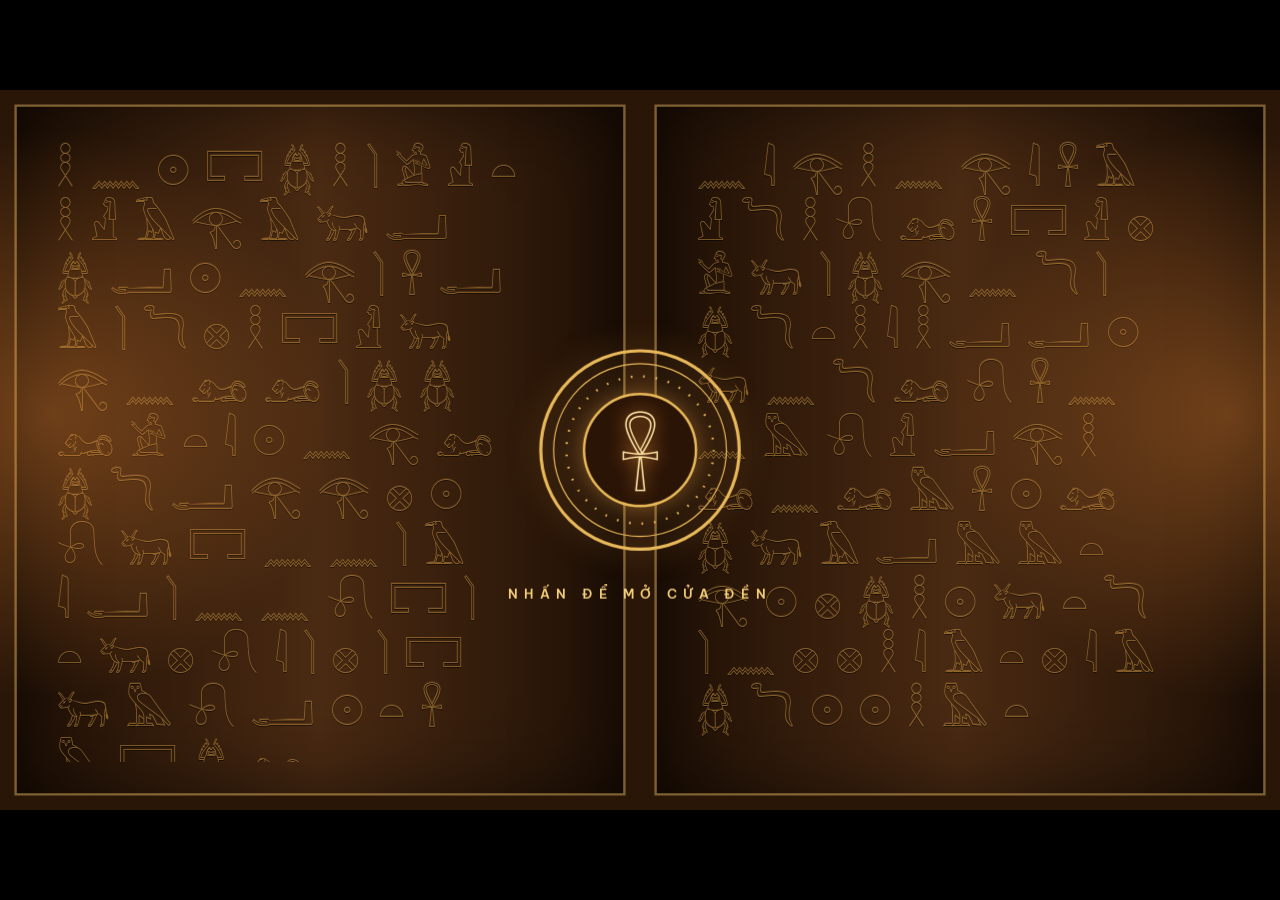
<file: output/slides/trustmesh-temple.html>
<!doctype html>
<html lang="vi">
<head>
<meta charset="utf-8">
<meta name="viewport" content="width=device-width, initial-scale=1">
<title>TrustMesh Temple Deck</title>
<link href="https://fonts.googleapis.com/css2?family=Cinzel:wght@700;900&family=Cormorant+Garamond:ital,wght@0,600;0,700;1,500&family=Be+Vietnam+Pro:wght@400;500;600&family=Noto+Sans+Egyptian+Hieroglyphs&display=swap" rel="stylesheet">
<style>
:root{
  --gold:#e8b85a; --gold-hi:#fff3c4; --gold-dk:#8a5a17; --ink:#3a210d; --papyrus:#e6cf9c;
  --glyph:"Noto Sans Egyptian Hieroglyphs","Segoe UI Historic",serif;
  --disp:"Cinzel",serif; --serif:"Cormorant Garamond",Georgia,serif; --sans:"Be Vietnam Pro",system-ui,sans-serif;
}
*{box-sizing:border-box;margin:0;padding:0}
html,body{height:100%;background:#000;overflow:hidden;color:#f3dca4;font-family:var(--sans)}
#stage{position:fixed;left:50%;top:50%;width:1600px;height:900px;transform-origin:center;overflow:hidden;background:#0b0402;perspective:2200px;cursor:pointer}
.slide{position:absolute;inset:0;visibility:hidden;opacity:0;overflow:hidden}
.slide.active,.slide.leaving{visibility:visible}
.slide.active{opacity:1;animation:slideIn 1.1s cubic-bezier(.2,.7,.2,1)}
.slide.leaving{animation:slideOut .9s cubic-bezier(.6,0,.8,.4) forwards}
@keyframes slideIn{from{opacity:0;transform:scale(.93);filter:blur(8px)}}
@keyframes slideOut{from{opacity:1}to{opacity:0;transform:scale(1.18);filter:blur(14px)}}
.abs{position:absolute}

/* chung */
.frame{position:absolute;inset:22px;border:2px solid rgba(214,170,90,.7);pointer-events:none;z-index:20}
.frame::after{content:"";position:absolute;inset:9px;border:1px solid rgba(214,170,90,.35)}
.frame i{position:absolute;width:18px;height:18px;background:var(--gold);transform:rotate(45deg);box-shadow:0 0 14px var(--gold)}
.frame i:nth-child(1){left:-10px;top:-10px}.frame i:nth-child(2){right:-10px;top:-10px}
.frame i:nth-child(3){left:-10px;bottom:-10px}.frame i:nth-child(4){right:-10px;bottom:-10px}
.pill{display:inline-block;font:600 17px/1 var(--sans);letter-spacing:.32em;color:var(--gold-hi);padding:11px 22px 11px 26px;border:1px solid rgba(232,184,90,.8);background:rgba(28,10,3,.72);box-shadow:0 0 24px rgba(232,150,60,.25),inset 0 0 12px rgba(232,184,90,.15)}
.gold{background:
    linear-gradient(110deg,transparent 42%,rgba(255,255,255,.95) 50%,transparent 58%),
    linear-gradient(180deg,#fffbe0 0%,#f7d774 28%,#c9922e 52%,#f6d77a 70%,#8a5a17 100%);
  background-size:300% 100%,100% 100%;background-position:150% 0,0 0;
  -webkit-background-clip:text;background-clip:text;color:transparent;
  filter:drop-shadow(0 2px 0 #4a2a06) drop-shadow(0 10px 22px rgba(0,0,0,.7))}
.glyphs{font-family:var(--glyph);color:#c9963f;word-break:break-all;line-height:1.25;text-shadow:0 1px 0 rgba(0,0,0,.9),0 -1px 0 rgba(255,210,140,.2)}

/* ================= CỬA ĐỀN ================= */
#doors{position:absolute;inset:0;z-index:50;transform-style:preserve-3d}
.door{position:absolute;top:0;width:800px;height:900px;overflow:hidden;
  background:linear-gradient(90deg,#1e0f05,#4a2a12 50%,#1e0f05);
  box-shadow:inset 0 0 0 18px #2a1607,inset 0 0 0 21px rgba(214,170,90,.55),inset 0 0 120px rgba(0,0,0,.8);
  transition:transform 2.2s cubic-bezier(.55,0,.25,1),filter 2.2s}
.door.l{left:0;transform-origin:left center}
.door.r{right:0;transform-origin:right center}
.door .glyphs{position:absolute;inset:60px 70px;overflow:hidden;font-size:54px;letter-spacing:18px;opacity:.55}
.door::after{content:"";position:absolute;inset:0;pointer-events:none;animation:flicker 2.6s infinite}
.door.l::after{background:radial-gradient(circle at 8% 45%,rgba(255,150,60,.35),transparent 40%)}
.door.r::after{background:radial-gradient(circle at 92% 45%,rgba(255,150,60,.35),transparent 40%)}
#seam{position:absolute;left:799px;top:0;width:2px;height:900px;background:#ffd98a;opacity:0;z-index:51;transition:all 1s}
#seal{position:absolute;left:670px;top:320px;width:260px;height:260px;z-index:52;transition:transform 1.2s cubic-bezier(.6,0,.3,1),opacity 1s}
#seal svg{width:100%;height:100%;animation:spin 40s linear infinite;filter:drop-shadow(0 0 18px rgba(255,180,80,.5))}
#seal .ankh{position:absolute;inset:0;display:grid;place-items:center;font:96px var(--glyph);color:#ffe6a6;text-shadow:0 0 22px #ff9c3a}
#knock{position:absolute;left:0;right:0;top:620px;text-align:center;z-index:52;font:600 16px var(--sans);letter-spacing:.5em;color:#f3cf7a;animation:pulse 2s infinite}
#doors.opening .door.l{transform:rotateY(-108deg);filter:brightness(.35)}
#doors.opening .door.r{transform:rotateY(108deg);filter:brightness(.35)}
#doors.opening #seal{transform:rotate(200deg) scale(1.7);opacity:0}
#doors.opening #seam{animation:seam 1.8s ease-out forwards}
@keyframes seam{25%{opacity:1;left:790px;width:20px;box-shadow:0 0 140px 70px rgba(255,200,110,.9)}100%{opacity:0;left:600px;width:400px;box-shadow:0 0 200px 120px rgba(255,200,110,0)}}
#doors.opening #knock{opacity:0;animation:none}
#doors.gone{display:none}

/* ================= SLIDE 1: BÌA ================= */
.s1 .sky{position:absolute;inset:0;background:linear-gradient(180deg,#0d0402 0%,#2e1007 30%,#7a3313 52%,#d8803a 66%,#f4b860 74%,#3a1a0a 100%)}
.s1 .cam{position:absolute;inset:0}
.s1.active .cam{animation:pushIn 4s cubic-bezier(.2,.6,.2,1)}
@keyframes pushIn{from{transform:scale(1.14)}}
.s1.active .sun{animation:rise 3.2s cubic-bezier(.2,.7,.2,1)}
.s1.active .pyr{animation:rise 2.6s cubic-bezier(.2,.7,.2,1)}
@keyframes rise{from{transform:translateY(140px);opacity:0}}
.s1 .vig{position:absolute;inset:0;background:radial-gradient(ellipse 70% 60% at 50% 32%,rgba(0,0,0,.45),transparent 70%),radial-gradient(ellipse at 50% 50%,transparent 45%,rgba(0,0,0,.75))}
.pillar{position:absolute;top:22px;bottom:22px;width:120px;z-index:10;background:linear-gradient(90deg,#140803,#3a2010 50%,#140803);border-left:1px solid rgba(214,170,90,.5);border-right:1px solid rgba(214,170,90,.5);overflow:hidden}
.pillar.l{left:22px}.pillar.r{right:22px}
.pillar .glyphs{width:60px;margin:30px auto;font-size:48px}
.s1.active .pillar.l{animation:fromL 1.6s cubic-bezier(.2,.7,.2,1)}
.s1.active .pillar.r{animation:fromR 1.6s cubic-bezier(.2,.7,.2,1)}
@keyframes fromL{from{transform:translateX(-160px)}}
@keyframes fromR{from{transform:translateX(160px)}}
.cover{position:absolute;left:0;right:0;top:118px;text-align:center;z-index:12}
.title{font:900 156px/1 var(--disp);letter-spacing:.04em;margin:26px 0 10px}
.title span{display:inline-block}
.s1.active .title span{animation:letterIn 1.3s cubic-bezier(.2,.8,.2,1) both,shine 5s 2.2s ease-in-out infinite;animation-delay:calc(.5s + var(--i)*.08s),calc(2.2s + var(--i)*.08s)}
@keyframes letterIn{from{opacity:0;transform:translateY(60px) scale(1.4);filter:blur(16px) drop-shadow(0 0 0 transparent)}}
@keyframes shine{0%,60%,100%{background-position:150% 0,0 0}30%{background-position:-50% 0,0 0}}
.sub{font:italic 500 40px var(--serif);color:#f6dfa8;text-shadow:0 2px 12px #000,0 0 30px rgba(0,0,0,.8)}
.s1.active .pill.a{animation:fadeUp 1s .2s both}
.s1.active .sub{animation:fadeUp 1.2s 1.5s both}
.s1.active .pill.b{animation:fadeUp 1.2s 1.9s both}
.pill.b{margin-top:28px}
@keyframes fadeUp{from{opacity:0;transform:translateY(24px)}}

/* ================= SLIDE 2: MẠNG LƯỚI ================= */
.s2 .bg{position:absolute;inset:0;background:radial-gradient(ellipse at 50% 85%,#5a2a0e 0%,#1d0b04 45%,#070201 80%)}
.s2 .rays{position:absolute;left:-400px;right:-400px;top:-700px;height:2400px;opacity:.09;
  background:repeating-conic-gradient(from 0deg at 50% 50%,#ffcf7a 0deg 3deg,transparent 3deg 15deg);
  -webkit-mask:radial-gradient(circle at 50% 50%,#000 10%,transparent 45%);mask:radial-gradient(circle at 50% 50%,#000 10%,transparent 45%);animation:spin 80s linear infinite}
.s2 .floor{position:absolute;left:0;right:0;top:760px;bottom:0;background:linear-gradient(#3b1a08,#0c0401)}
.s2 .floor::before{content:"";position:absolute;left:0;right:0;top:0;height:2px;background:linear-gradient(90deg,transparent,#f3c46b,transparent);box-shadow:0 0 22px #f3a94b}
.sec-head{position:absolute;left:0;right:0;top:86px;text-align:center;z-index:5}
.gold-h{font:700 92px/1.1 var(--serif);margin-top:18px}
.s2.active .sec-head .pill{animation:fadeUp 1s .2s both}
.s2.active .sec-head .gold-h{animation:wipeIn 1.4s .4s cubic-bezier(.3,.8,.2,1) both,shine 5s 2s ease-in-out infinite}
@keyframes wipeIn{from{clip-path:inset(0 50% 0 50%);letter-spacing:.3em;opacity:0}to{clip-path:inset(0 -10% 0 -10%)}}
.obel{position:absolute;inset:0;width:1600px;height:900px}
.ob{transform-box:view-box}
.s2.active .ob{animation:obRise 1.6s cubic-bezier(.2,.75,.25,1) both}
.s2.active .ob.a{animation-delay:.9s}.s2.active .ob.b{animation-delay:.6s}.s2.active .ob.c{animation-delay:1.2s}
@keyframes obRise{from{transform:translateY(480px)}}
.link{fill:none;stroke:#ffd27a;stroke-width:3;stroke-dasharray:1;stroke-dashoffset:1;filter:url(#glow)}
.s2.active .link{animation:draw 1s ease-out forwards}
.s2.active .link.ab{animation-delay:2.6s}.s2.active .link.bc{animation-delay:3s}.s2.active .link.ca{animation-delay:3.4s}
@keyframes draw{to{stroke-dashoffset:0}}
.tip{opacity:0}
.s2.active .tip{animation:tipOn .6s forwards,tipPulse 2.2s 3s ease-in-out infinite}
.s2.active .tip.a{animation-delay:2.4s,3s}.s2.active .tip.b{animation-delay:2.2s,3.2s}.s2.active .tip.c{animation-delay:2.6s,3.4s}
@keyframes tipOn{to{opacity:1}}
@keyframes tipPulse{50%{opacity:.45}}
.pulse{position:absolute;left:0;top:0;width:16px;height:16px;border-radius:50%;background:#fff6d6;box-shadow:0 0 14px 6px #ffb34a,0 0 40px 12px rgba(255,150,40,.6);opacity:0}
.pulse.p1{offset-path:path("M420 410 L800 330")}
.pulse.p2{offset-path:path("M800 330 L1180 410")}
.pulse.p3{offset-path:path("M1180 410 L420 410")}
.s2.active .pulse{animation:travel 2.2s 4.4s ease-in-out infinite}
.s2.active .pulse.p2{animation-delay:5.1s}.s2.active .pulse.p3{animation-delay:5.8s}
@keyframes travel{0%{offset-distance:0%;opacity:0}10%{opacity:1}90%{opacity:1}100%{offset-distance:100%;opacity:0}}
.nlabel{position:absolute;top:782px;width:240px;margin-left:-120px;text-align:center;font:600 15px var(--sans);letter-spacing:.35em;color:#f3cf7a}
.nlabel b{display:block;font:italic 600 30px var(--serif);letter-spacing:0;color:#fff0c4;margin-top:4px}
.s2.active .nlabel{animation:fadeUp .8s var(--d) both}

/* ================= SLIDE 3: GIẤY CÓI + ĐUỐC ================= */
.s3 .bg{position:absolute;inset:0;background:radial-gradient(ellipse at 75% 40%,#3a1a08,#0a0301 70%)}
.scroll{position:absolute;left:96px;top:96px;width:760px;height:708px;z-index:4}
.sheet{position:absolute;left:30px;right:30px;top:14px;bottom:14px;padding:58px 64px 40px;color:var(--ink);
  background:
    radial-gradient(ellipse at 50% 50%,transparent 55%,rgba(90,50,15,.45) 100%),
    repeating-linear-gradient(0deg,rgba(120,80,30,.10) 0 2px,transparent 2px 7px),
    repeating-linear-gradient(90deg,rgba(120,80,30,.08) 0 3px,transparent 3px 11px),
    linear-gradient(135deg,#efdcae,#dcc187 60%,#e8d29f);
  box-shadow:inset 0 0 40px rgba(80,40,10,.5),0 20px 60px rgba(0,0,0,.6);
  clip-path:inset(50% 0 50% 0)}
.s3.active .sheet{animation:unroll 1.5s .3s cubic-bezier(.65,0,.35,1) forwards}
@keyframes unroll{to{clip-path:inset(0 0 0 0)}}
.rod{position:absolute;left:0;right:0;height:28px;border-radius:14px;z-index:2;
  background:linear-gradient(180deg,#8a5a2a,#c8915a 35%,#5a3414 80%);box-shadow:0 6px 16px rgba(0,0,0,.6)}
.rod::before,.rod::after{content:"";position:absolute;top:-6px;width:30px;height:40px;border-radius:8px;background:linear-gradient(180deg,#fff0b0,#d9a43c 45%,#7a4a10)}
.rod::before{left:-8px}.rod::after{right:-8px}
.rod.top{top:0;transform:translateY(340px)}
.rod.bot{top:680px;transform:translateY(-340px)}
.s3.active .rod{animation:rodOut 1.5s .3s cubic-bezier(.65,0,.35,1) forwards}
@keyframes rodOut{to{transform:translateY(0)}}
.kicker{font:600 15px var(--sans);letter-spacing:.32em;color:#8a3a12}
.sheet h3{font:700 60px/1.05 var(--serif);color:#3a1a06;margin:12px 0 30px}
.step{display:flex;gap:22px;align-items:center;margin-bottom:24px;clip-path:inset(0 100% 0 0)}
.s3.active .step{animation:ink 1s var(--d) cubic-bezier(.4,0,.2,1) forwards}
@keyframes ink{to{clip-path:inset(0 -5% 0 0)}}
.step .ic{flex:none;width:76px;height:76px;border-radius:50%;display:grid;place-items:center;font:40px var(--glyph);color:#f6dc9a;background:radial-gradient(circle at 35% 30%,#7a3a12,#3a1606);box-shadow:0 0 0 3px #b8822f,0 6px 14px rgba(60,25,5,.5)}
.step p{font:500 23px/1.4 var(--sans);color:#3a210d}
.step p b{font:700 29px var(--serif);color:#5a1e06;display:block}
.stamp{position:absolute;right:50px;bottom:38px;padding:12px 20px;border:5px double #a3261b;color:#a3261b;font:700 22px var(--sans);letter-spacing:.14em;transform:rotate(-9deg);mix-blend-mode:multiply;opacity:0}
.s3.active .stamp{animation:stamp .45s 4.1s cubic-bezier(.3,1.6,.5,1) forwards}
@keyframes stamp{from{opacity:0;transform:rotate(-9deg) scale(2.8)}to{opacity:.88;transform:rotate(-9deg) scale(1)}}
.s3.active .scroll{animation:shake .35s 4.45s}
@keyframes shake{25%{transform:translate(4px,3px)}50%{transform:translate(-3px,-2px)}75%{transform:translate(2px,-3px)}}

.wall{position:absolute;left:900px;top:96px;width:604px;height:708px;overflow:hidden;
  background:
    repeating-linear-gradient(0deg,rgba(0,0,0,.55) 0 3px,transparent 3px 118px),
    repeating-linear-gradient(90deg,rgba(0,0,0,.45) 0 3px,transparent 3px 202px),
    linear-gradient(160deg,#5a3418,#2a160a);
  box-shadow:0 0 0 2px rgba(214,170,90,.5),0 20px 60px rgba(0,0,0,.7)}
.wall .glyphs{position:absolute;inset:30px 40px;font-size:58px;letter-spacing:22px;color:#e2ad66;opacity:.75}
.light{position:absolute;inset:-40px;background:radial-gradient(circle at 34% 40%,rgba(255,180,90,.28) 0,rgba(0,0,0,0) 22%,rgba(8,3,1,.9) 62%);opacity:0}
.s3.active .light{animation:ignite 1.2s 1s forwards,flicker 2.4s 2.2s infinite}
@keyframes ignite{from{opacity:0;background-color:#000}to{opacity:1}}
.torch{position:absolute;left:180px;top:250px;width:40px;height:160px;z-index:3}
.torch .holder{position:absolute;left:12px;top:70px;width:16px;height:90px;background:linear-gradient(90deg,#3a1f0c,#a06a30,#3a1f0c);border-radius:3px}
.torch .holder::before{content:"";position:absolute;left:-8px;top:-8px;width:32px;height:16px;border-radius:4px;background:linear-gradient(#e7b55a,#6a3e10)}
.flame{position:absolute;left:-10px;top:-20px;width:60px;height:92px;transform-origin:50% 100%;transform:scale(0)}
.s3.active .flame{animation:lightUp .6s 1s forwards}
@keyframes lightUp{to{transform:scale(1)}}
.flame i{position:absolute;left:50%;bottom:0;border-radius:50% 50% 45% 45%/60% 60% 40% 40%;transform-origin:50% 100%;filter:blur(2px);animation:burn .18s infinite alternate}
.flame i:nth-child(1){width:60px;height:92px;margin-left:-30px;background:rgba(255,90,20,.85);filter:blur(6px)}
.flame i:nth-child(2){width:38px;height:68px;margin-left:-19px;background:#ffb030;animation-duration:.23s}
.flame i:nth-child(3){width:18px;height:40px;margin-left:-9px;background:#fff6c8;animation-duration:.15s}
@keyframes burn{from{transform:scaleY(1) skewX(-3deg)}to{transform:scaleY(1.12) skewX(4deg)}}
.wall-cap{position:absolute;left:0;right:0;bottom:0;padding:90px 0 50px;text-align:center;font-size:54px;z-index:4}
.wall::after{content:"";position:absolute;left:0;right:0;bottom:0;height:300px;z-index:3;background:linear-gradient(transparent,rgba(8,3,1,.92) 55%)}
.s3.active .wall-cap{animation:fadeUp 1.2s 4.8s both,shine 5s 6s ease-in-out infinite}

/* ================= HUD ================= */
#flash{position:absolute;inset:0;z-index:40;pointer-events:none;background:radial-gradient(circle,rgba(255,215,140,.75),transparent 65%);opacity:0}
#flash.go{animation:flash .9s ease-out}
@keyframes flash{30%{opacity:1}}
#dust{position:absolute;inset:0;z-index:30;pointer-events:none}
#dots{position:absolute;left:0;right:0;bottom:38px;text-align:center;z-index:45;letter-spacing:14px;font-size:14px;color:rgba(232,184,90,.35)}
#dots .on{color:var(--gold);text-shadow:0 0 10px var(--gold)}
#hint{position:absolute;right:54px;bottom:36px;z-index:45;font:500 13px var(--sans);letter-spacing:.2em;color:rgba(243,207,122,.55)}
@keyframes spin{to{transform:rotate(360deg)}}
@keyframes pulse{50%{opacity:.35}}
@keyframes flicker{0%,100%{opacity:1}20%{opacity:.86}35%{opacity:.97}55%{opacity:.8}70%{opacity:.95}85%{opacity:.88}}
@media (prefers-reduced-motion:reduce){*,*::before,*::after{animation-duration:.01ms!important;animation-delay:0s!important;animation-iteration-count:1!important;transition-duration:.01ms!important}}
</style>
</head>
<body>
<div id="stage">

  <!-- 1. BÌA -->
  <section class="slide s1">
    <div class="cam">
      <div class="sky"></div>
      <svg class="abs" viewBox="0 0 1600 900" width="1600" height="900">
        <defs>
          <radialGradient id="sun"><stop offset="0" stop-color="#fff6d0"/><stop offset=".35" stop-color="#ffc061"/><stop offset=".7" stop-color="rgba(255,140,50,.35)"/><stop offset="1" stop-color="rgba(255,120,40,0)"/></radialGradient>
          <linearGradient id="lit" x1="0" x2="1"><stop offset="0" stop-color="#7a3a14"/><stop offset="1" stop-color="#d98a3f"/></linearGradient>
          <linearGradient id="shd" x1="0" x2="1"><stop offset="0" stop-color="#4a1f0a"/><stop offset="1" stop-color="#2a1006"/></linearGradient>
          <linearGradient id="dune" x1="0" y1="0" x2="0" y2="1"><stop offset="0" stop-color="#8a4a1c"/><stop offset="1" stop-color="#1c0b04"/></linearGradient>
        </defs>
        <g class="sun"><circle cx="800" cy="590" r="260" fill="url(#sun)"/></g>
        <g class="pyr">
          <polygon points="420,560 240,760 450,760" fill="url(#lit)"/><polygon points="420,560 450,760 610,760" fill="url(#shd)"/>
          <polygon points="1190,540 990,760 1220,760" fill="url(#lit)"/><polygon points="1190,540 1220,760 1400,760" fill="url(#shd)"/>
          <polygon points="800,480 520,760 850,760" fill="url(#lit)"/><polygon points="800,480 850,760 1090,760" fill="url(#shd)"/>
          <path d="M0 750 Q300 710 600 752 T1200 742 T1600 750 V900 H0Z" fill="url(#dune)"/>
          <path d="M0 820 Q420 760 820 828 T1600 800 V900 H0Z" fill="#160803"/>
        </g>
      </svg>
      <div class="vig"></div>
    </div>
    <div class="pillar l"><div class="glyphs" data-n="14"></div></div>
    <div class="pillar r"><div class="glyphs" data-n="14"></div></div>
    <div class="frame"><i></i><i></i><i></i><i></i></div>
    <div class="cover">
      <div class="pill a">HỆ THỐNG PHÂN TÁN</div>
      <h1 class="title" aria-label="TrustMesh"></h1>
      <div class="sub">Ba node độc lập · Một niềm tin chung</div>
      <div class="pill b">CHƯƠNG 9 · MỤC 9.4 – 9.7</div>
    </div>
  </section>

  <!-- 2. MẠNG LƯỚI -->
  <section class="slide s2">
    <div class="bg"></div><div class="rays"></div><div class="floor"></div>
    <div class="frame"><i></i><i></i><i></i><i></i></div>
    <div class="sec-head"><div class="pill">PHẦN I · 9.4</div><h2 class="gold-h gold">Mạng lưới niềm tin</h2></div>
    <svg class="obel" viewBox="0 0 1600 900">
      <defs>
        <linearGradient id="ob" x1="0" x2="1"><stop offset="0" stop-color="#6a3e10"/><stop offset=".45" stop-color="#f6d77a"/><stop offset=".55" stop-color="#c9922e"/><stop offset="1" stop-color="#3a2006"/></linearGradient>
        <clipPath id="ground"><rect x="0" y="0" width="1600" height="760"/></clipPath>
        <filter id="glow" filterUnits="userSpaceOnUse" x="0" y="0" width="1600" height="900"><feGaussianBlur stdDeviation="5" result="b"/><feMerge><feMergeNode in="b"/><feMergeNode in="SourceGraphic"/></feMerge></filter>
        <radialGradient id="tipg"><stop offset="0" stop-color="#fff8dc"/><stop offset=".3" stop-color="#ffc35a"/><stop offset="1" stop-color="rgba(255,150,40,0)"/></radialGradient>
      </defs>
      <g clip-path="url(#ground)">
        <polygon class="ob a" points="378,760 392,450 420,410 448,450 462,760" fill="url(#ob)"/>
        <polygon class="ob b" points="752,760 768,380 800,330 832,380 848,760" fill="url(#ob)"/>
        <polygon class="ob c" points="1138,760 1152,450 1180,410 1208,450 1222,760" fill="url(#ob)"/>
      </g>
      <path class="link ab" pathLength="1" d="M420 410 L800 330"/>
      <path class="link bc" pathLength="1" d="M800 330 L1180 410"/>
      <path class="link ca" pathLength="1" d="M1180 410 L420 410"/>
      <circle class="tip a" cx="420" cy="410" r="46" fill="url(#tipg)"/>
      <circle class="tip b" cx="800" cy="330" r="56" fill="url(#tipg)"/>
      <circle class="tip c" cx="1180" cy="410" r="46" fill="url(#tipg)"/>
    </svg>
    <div class="pulse p1"></div><div class="pulse p2"></div><div class="pulse p3"></div>
    <div class="nlabel" style="left:420px;--d:2.6s">NODE · A<b>trust 0.88</b></div>
    <div class="nlabel" style="left:800px;--d:2.8s">NODE · B<b>trust 0.82</b></div>
    <div class="nlabel" style="left:1180px;--d:3s">NODE · C<b>trust 0.85</b></div>
  </section>

  <!-- 3. GIẤY CÓI -->
  <section class="slide s3">
    <div class="bg"></div>
    <div class="frame"><i></i><i></i><i></i><i></i></div>
    <div class="scroll">
      <div class="rod top"></div>
      <div class="sheet">
        <div class="kicker">9.7 · PHÁT HIỆN XÂM NHẬP</div>
        <h3>Quorum xác nhận sự cố</h3>
        <div class="step" style="--d:1.9s"><div class="ic">𓂀</div><p><b>Một node báo động</b>node-a phát hiện hành vi bất thường</p></div>
        <div class="step" style="--d:2.5s"><div class="ic">𓆣</div><p><b>Hai node kiểm chứng</b>node-b, node-c xác minh độc lập</p></div>
        <div class="step" style="--d:3.1s"><div class="ic">𓋹</div><p><b>Quorum phán quyết</b>≥ 2/3 đồng ý → ghi vào audit log nối hash</p></div>
        <div class="stamp">ĐÃ XÁC NHẬN · 2/3</div>
      </div>
      <div class="rod bot"></div>
    </div>
    <div class="wall">
      <div class="glyphs" data-n="40"></div>
      <div class="light"></div>
      <div class="torch"><div class="flame"><i></i><i></i><i></i></div><div class="holder"></div></div>
      <div class="wall-cap gold-h gold">Tắt node-b,<br>đền vẫn đứng vững</div>
    </div>
  </section>

  <!-- CỬA ĐỀN -->
  <div id="doors">
    <div class="door l"><div class="glyphs" data-n="90"></div></div>
    <div class="door r"><div class="glyphs" data-n="90"></div></div>
    <div id="seam"></div>
    <div id="seal">
      <svg viewBox="0 0 260 260"><g fill="none" stroke="#e8b85a">
        <circle cx="130" cy="130" r="124" stroke-width="4"/><circle cx="130" cy="130" r="108" stroke-width="1.5"/>
        <circle cx="130" cy="130" r="70" stroke-width="3"/>
        <g stroke-width="3" stroke-dasharray="2 13.6"><circle cx="130" cy="130" r="92"/></g>
      </g><circle cx="130" cy="130" r="68" fill="#2a1406"/></svg>
      <div class="ankh">𓋹</div>
    </div>
    <div id="knock">NHẤN ĐỂ MỞ CỬA ĐỀN</div>
  </div>

  <div id="flash"></div>
  <canvas id="dust" width="1600" height="900"></canvas>
  <div id="dots"><span>◆</span><span>◆</span><span>◆</span></div>
  <div id="hint">→ / CLICK · F TOÀN MÀN HÌNH · R XEM LẠI</div>
</div>

<script>
const stage = document.getElementById('stage');
const fit = () => stage.style.transform = `translate(-50%,-50%) scale(${Math.min(innerWidth/1600, innerHeight/900)})`;
addEventListener('resize', fit); fit();

// chữ tượng hình & chữ tiêu đề
const G = '𓀀𓁐𓂀𓃒𓄿𓅓𓆣𓇳𓈖𓉐𓊖𓋹𓌙𓍯𓎛𓏏𓂝𓃭𓆓𓇋';
document.querySelectorAll('.glyphs').forEach(el => {
  let s = ''; for (let i = 0; i < +el.dataset.n; i++) s += [...G][Math.floor(Math.random() * [...G].length)];
  el.textContent = s;
});
document.querySelector('.title').innerHTML = [...'TRUSTMESH'].map((c, i) => `<span class="gold" style="--i:${i}">${c}</span>`).join('');

// điều hướng
const slides = [...document.querySelectorAll('.slide')], dots = [...document.querySelectorAll('#dots span')];
const doors = document.getElementById('doors'), flash = document.getElementById('flash');
let cur = -1, busy = false;
function show(n) {
  if (busy || n < 0 || n >= slides.length || n === cur) return;
  busy = true;
  const old = slides[cur], nx = slides[n];
  if (old) {
    old.classList.remove('active'); old.classList.add('leaving');
    flash.classList.remove('go'); void flash.offsetWidth; flash.classList.add('go');
    setTimeout(() => old.classList.remove('leaving'), 900);
  }
  setTimeout(() => { nx.classList.remove('active'); void nx.offsetWidth; nx.classList.add('active'); }, old ? 380 : 0);
  cur = n; dots.forEach((d, i) => d.classList.toggle('on', i === n));
  setTimeout(() => busy = false, old ? 1000 : 400);
}
function next() {
  if (cur >= 0) return show(cur + 1);
  if (doors.classList.contains('opening')) return;
  doors.classList.add('opening');
  setTimeout(() => show(0), 1100);
  setTimeout(() => doors.classList.add('gone'), 2600);
}
stage.addEventListener('click', next);
addEventListener('keydown', e => {
  if (['ArrowRight', ' ', 'Enter', 'PageDown'].includes(e.key)) { e.preventDefault(); next(); }
  else if (['ArrowLeft', 'PageUp'].includes(e.key)) show(cur - 1);
  else if (e.key === 'f' || e.key === 'F') document.fullscreenElement ? document.exitFullscreen() : document.documentElement.requestFullscreen();
  else if (e.key === 'r' || e.key === 'R') location.reload();
});

// bụi vàng
const cv = document.getElementById('dust'), cx = cv.getContext('2d');
if (!matchMedia('(prefers-reduced-motion: reduce)').matches) {
  const P = Array.from({ length: 110 }, () => ({ x: Math.random() * 1600, y: Math.random() * 900, r: Math.random() * 2.2 + .4, v: Math.random() * .5 + .15, p: Math.random() * 6.28 }));
  (function tick(t) {
    cx.clearRect(0, 0, 1600, 900);
    for (const d of P) {
      d.y -= d.v; d.x += Math.sin(t / 1400 + d.p) * .35;
      if (d.y < -10) { d.y = 910; d.x = Math.random() * 1600; }
      cx.globalAlpha = .35 + .35 * Math.sin(t / 500 + d.p);
      cx.fillStyle = '#ffd48a'; cx.shadowColor = '#ffb04a'; cx.shadowBlur = 8;
      cx.beginPath(); cx.arc(d.x, d.y, d.r, 0, 6.283); cx.fill();
    }
    requestAnimationFrame(tick);
  })(0);
}
</script>
</body>
</html>
</file>
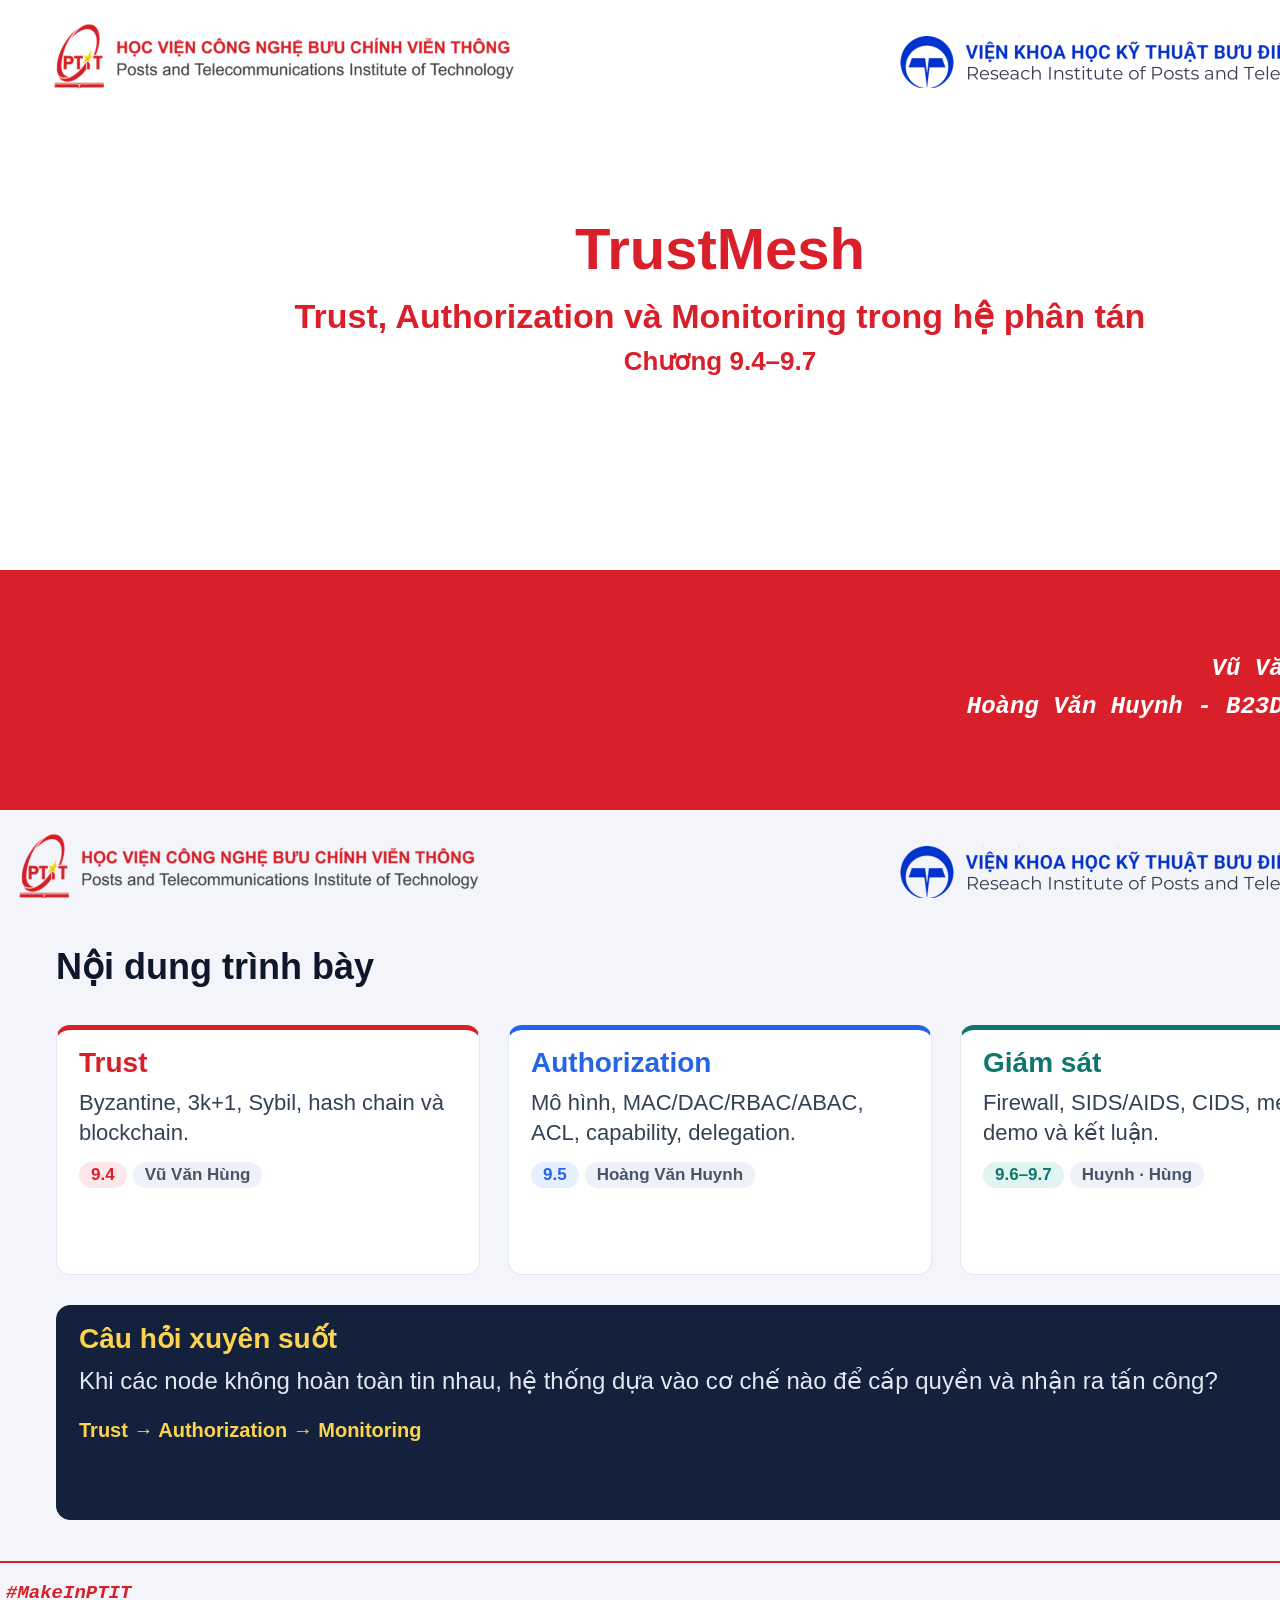
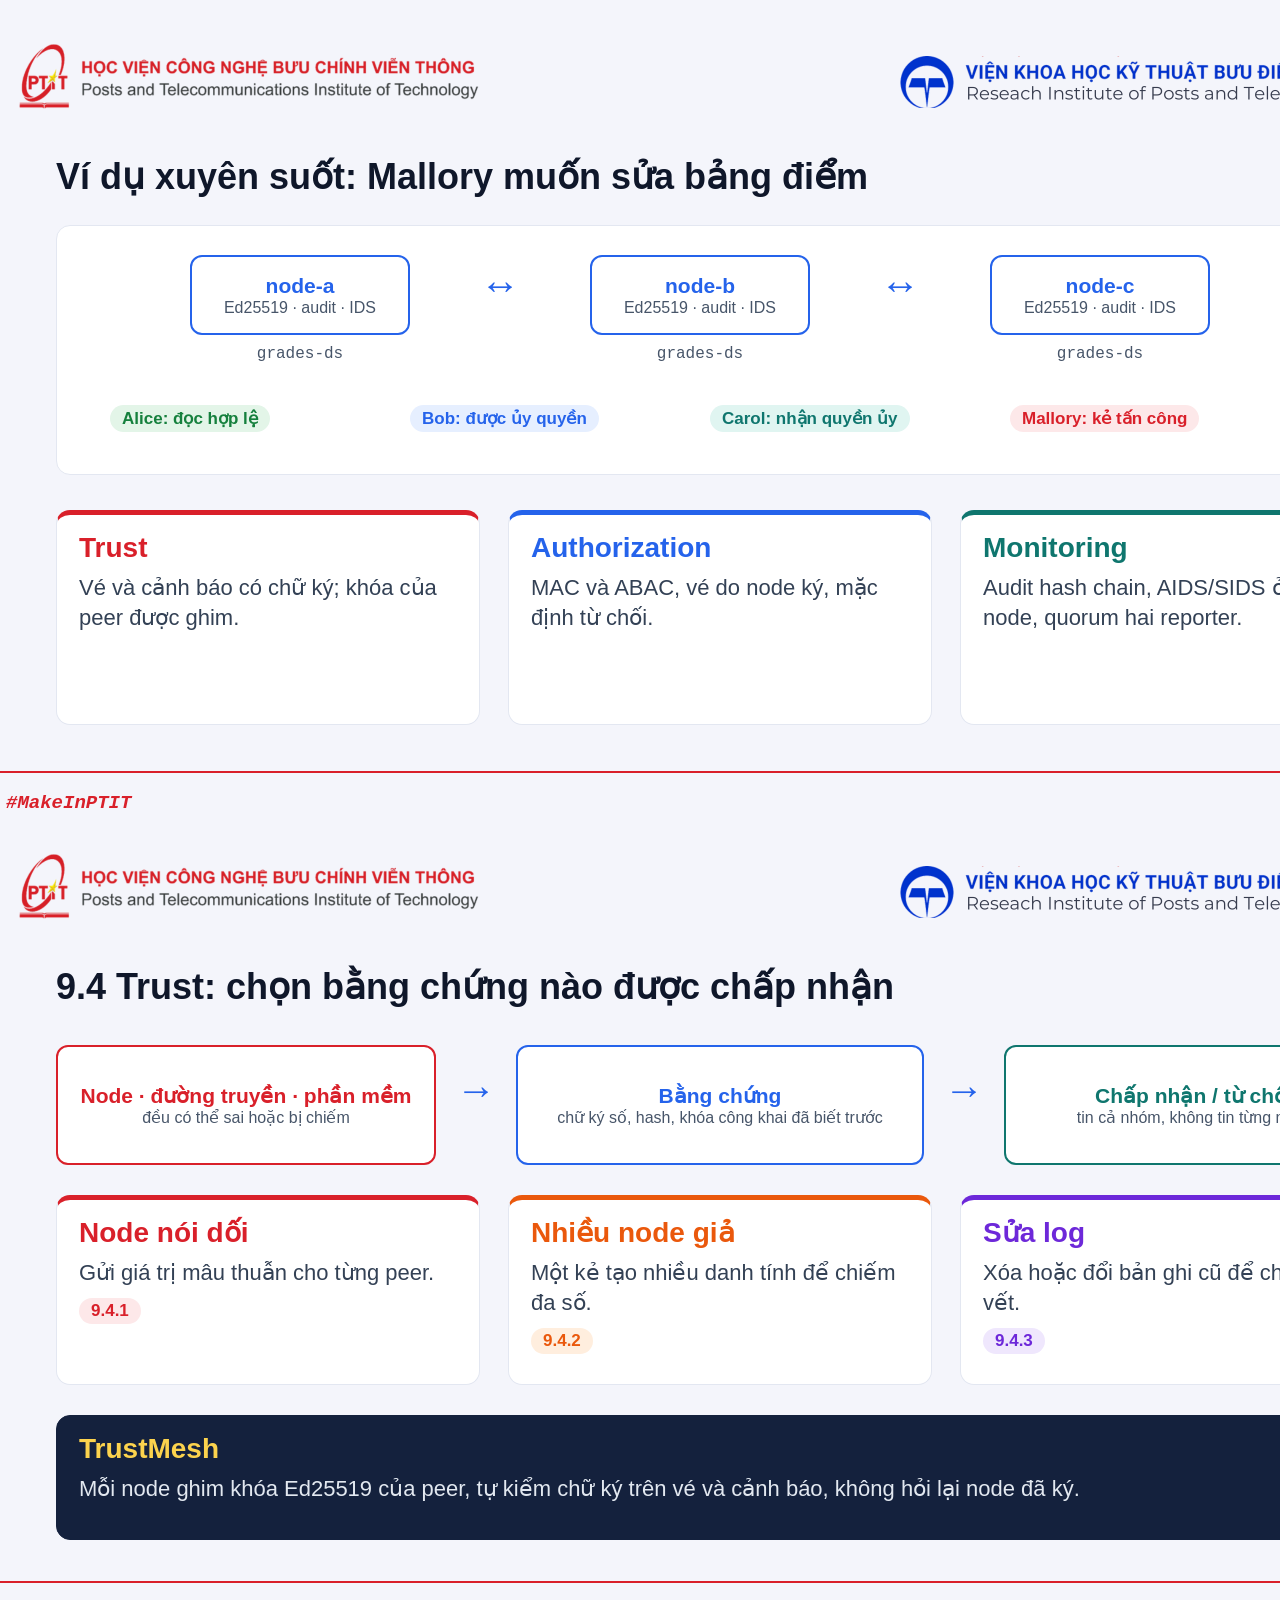
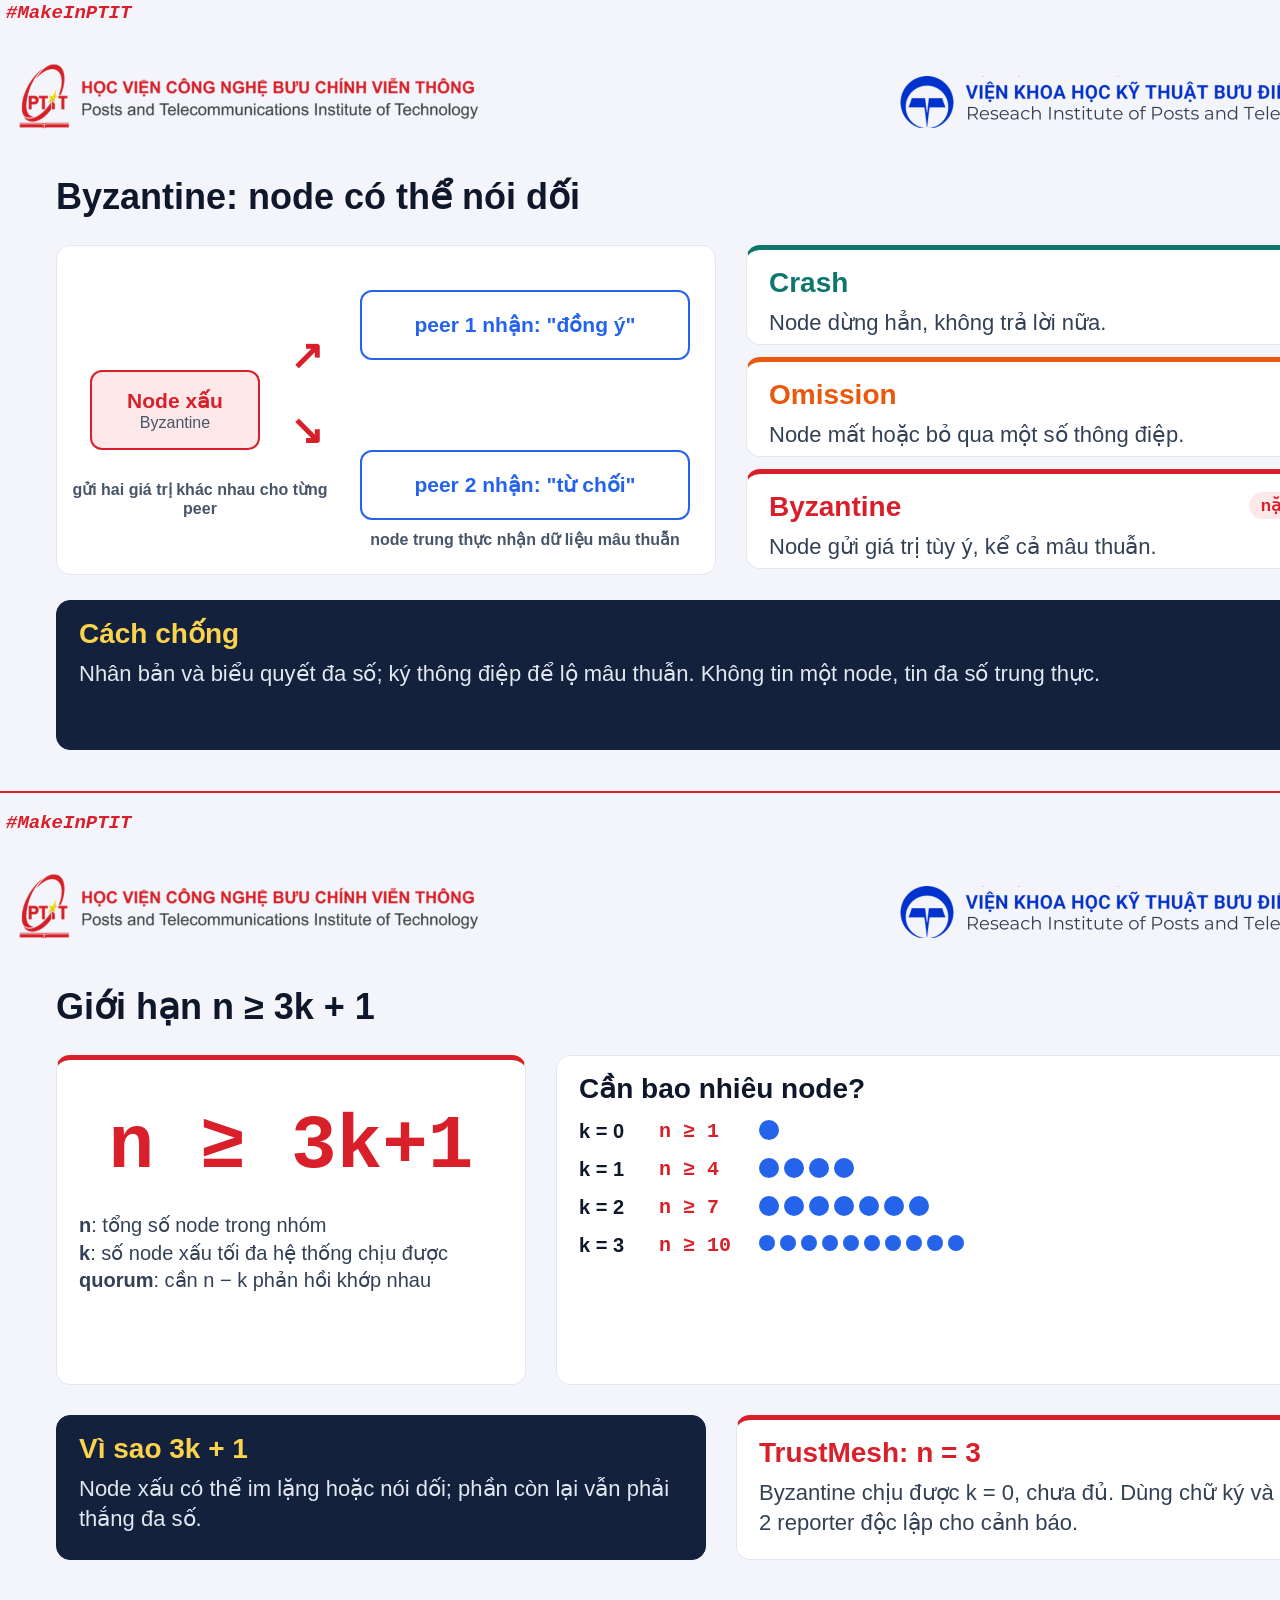
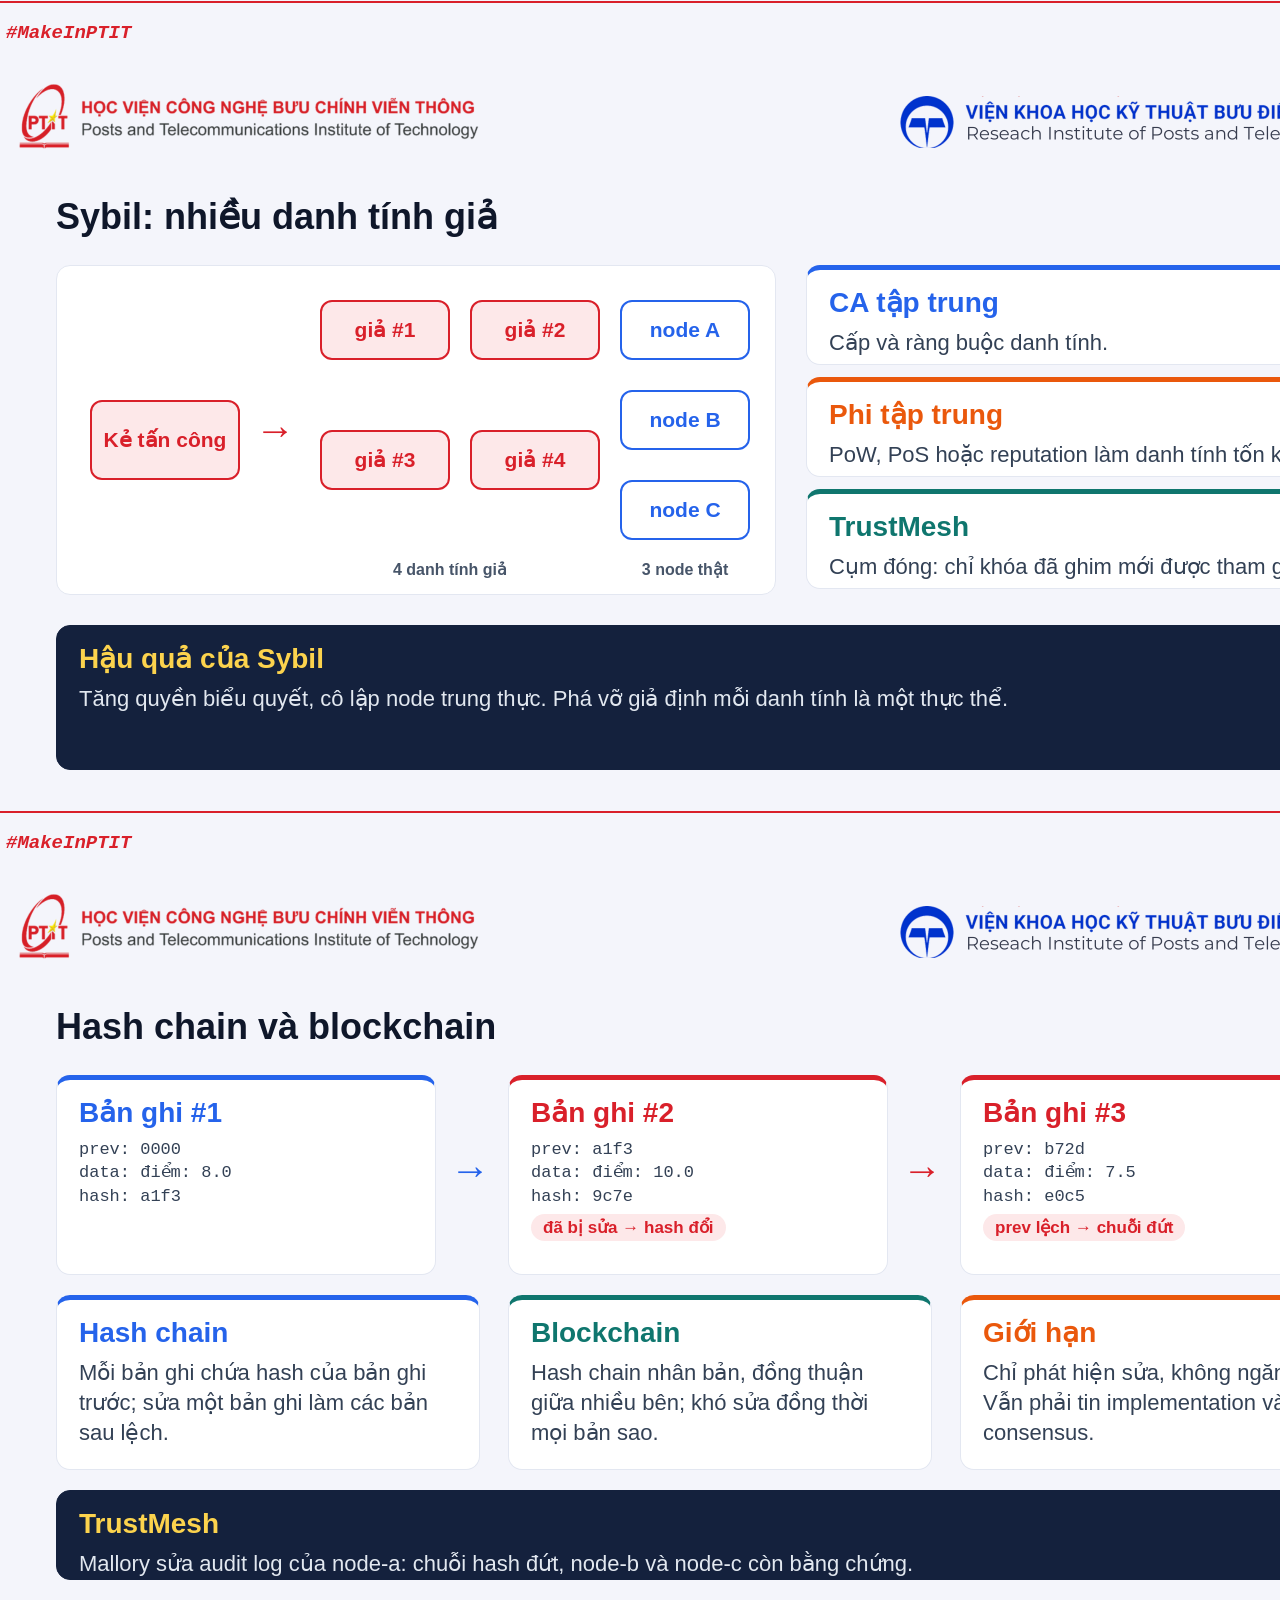
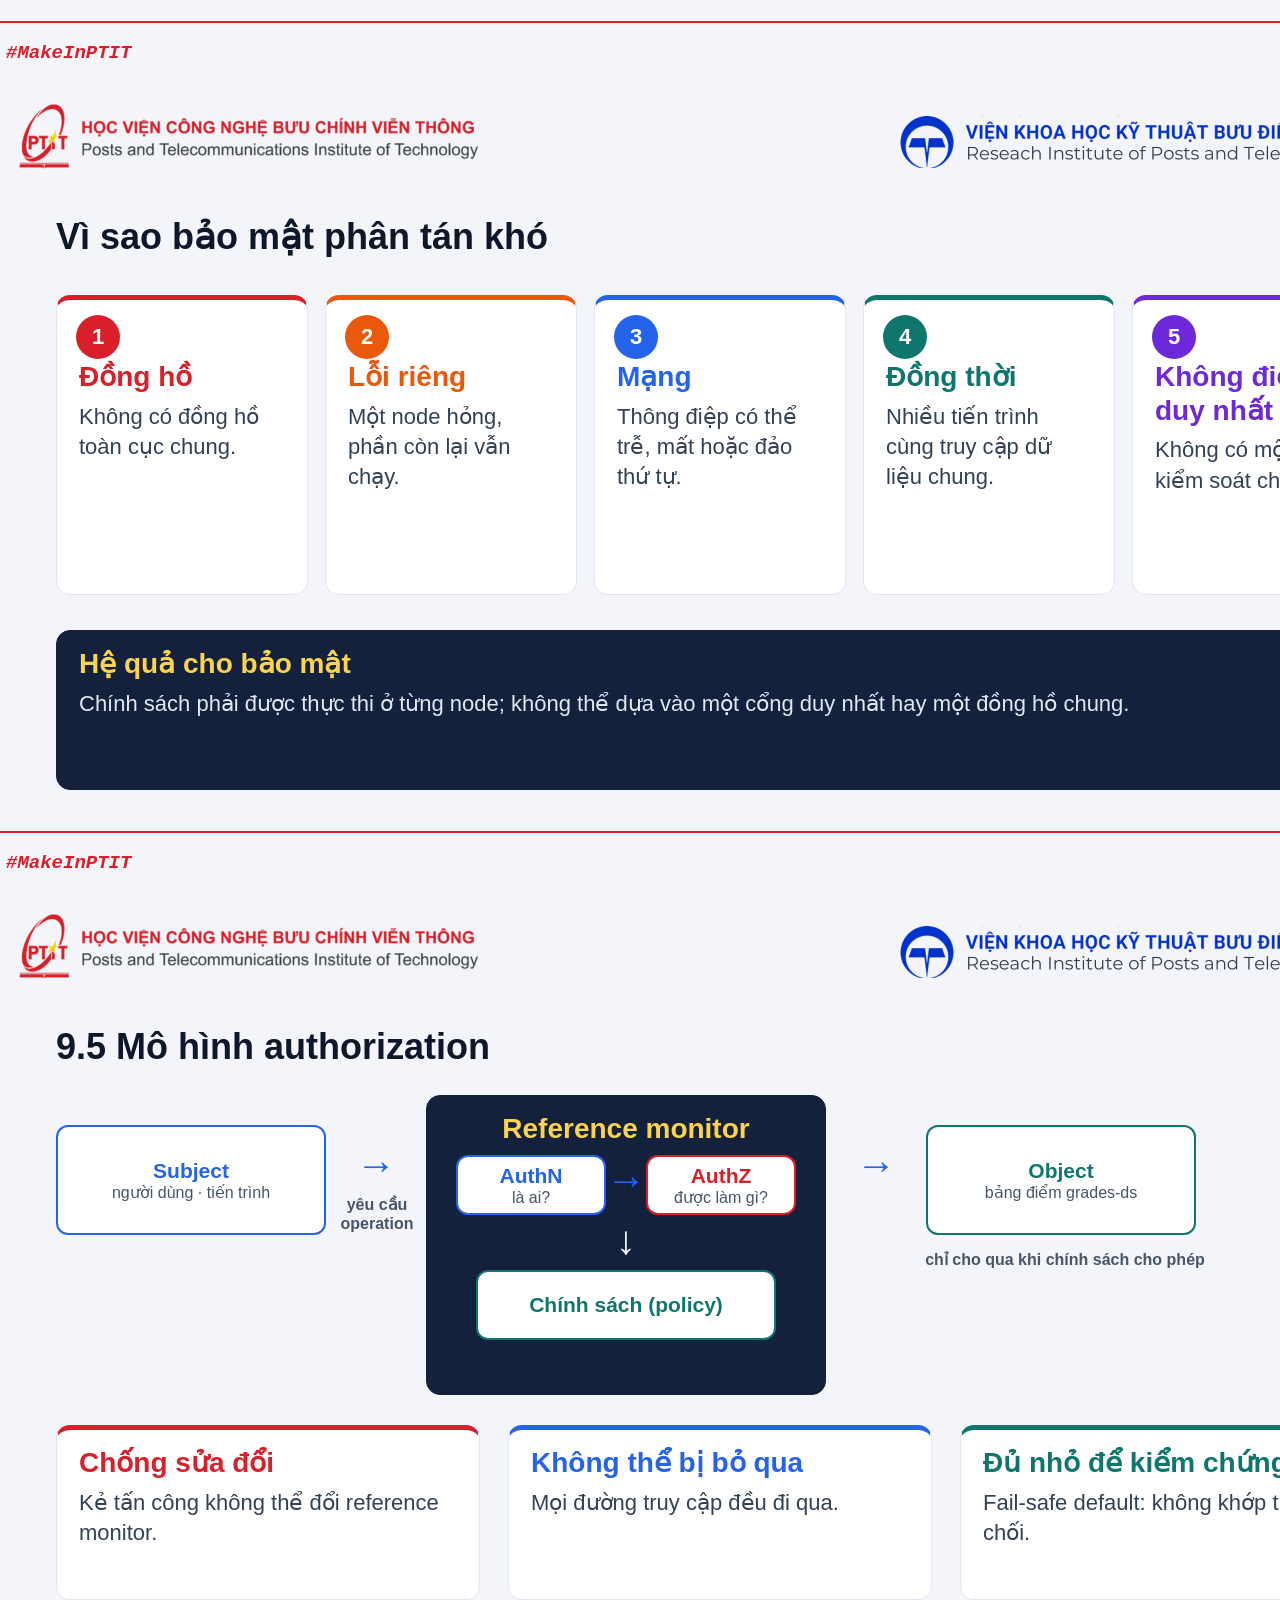
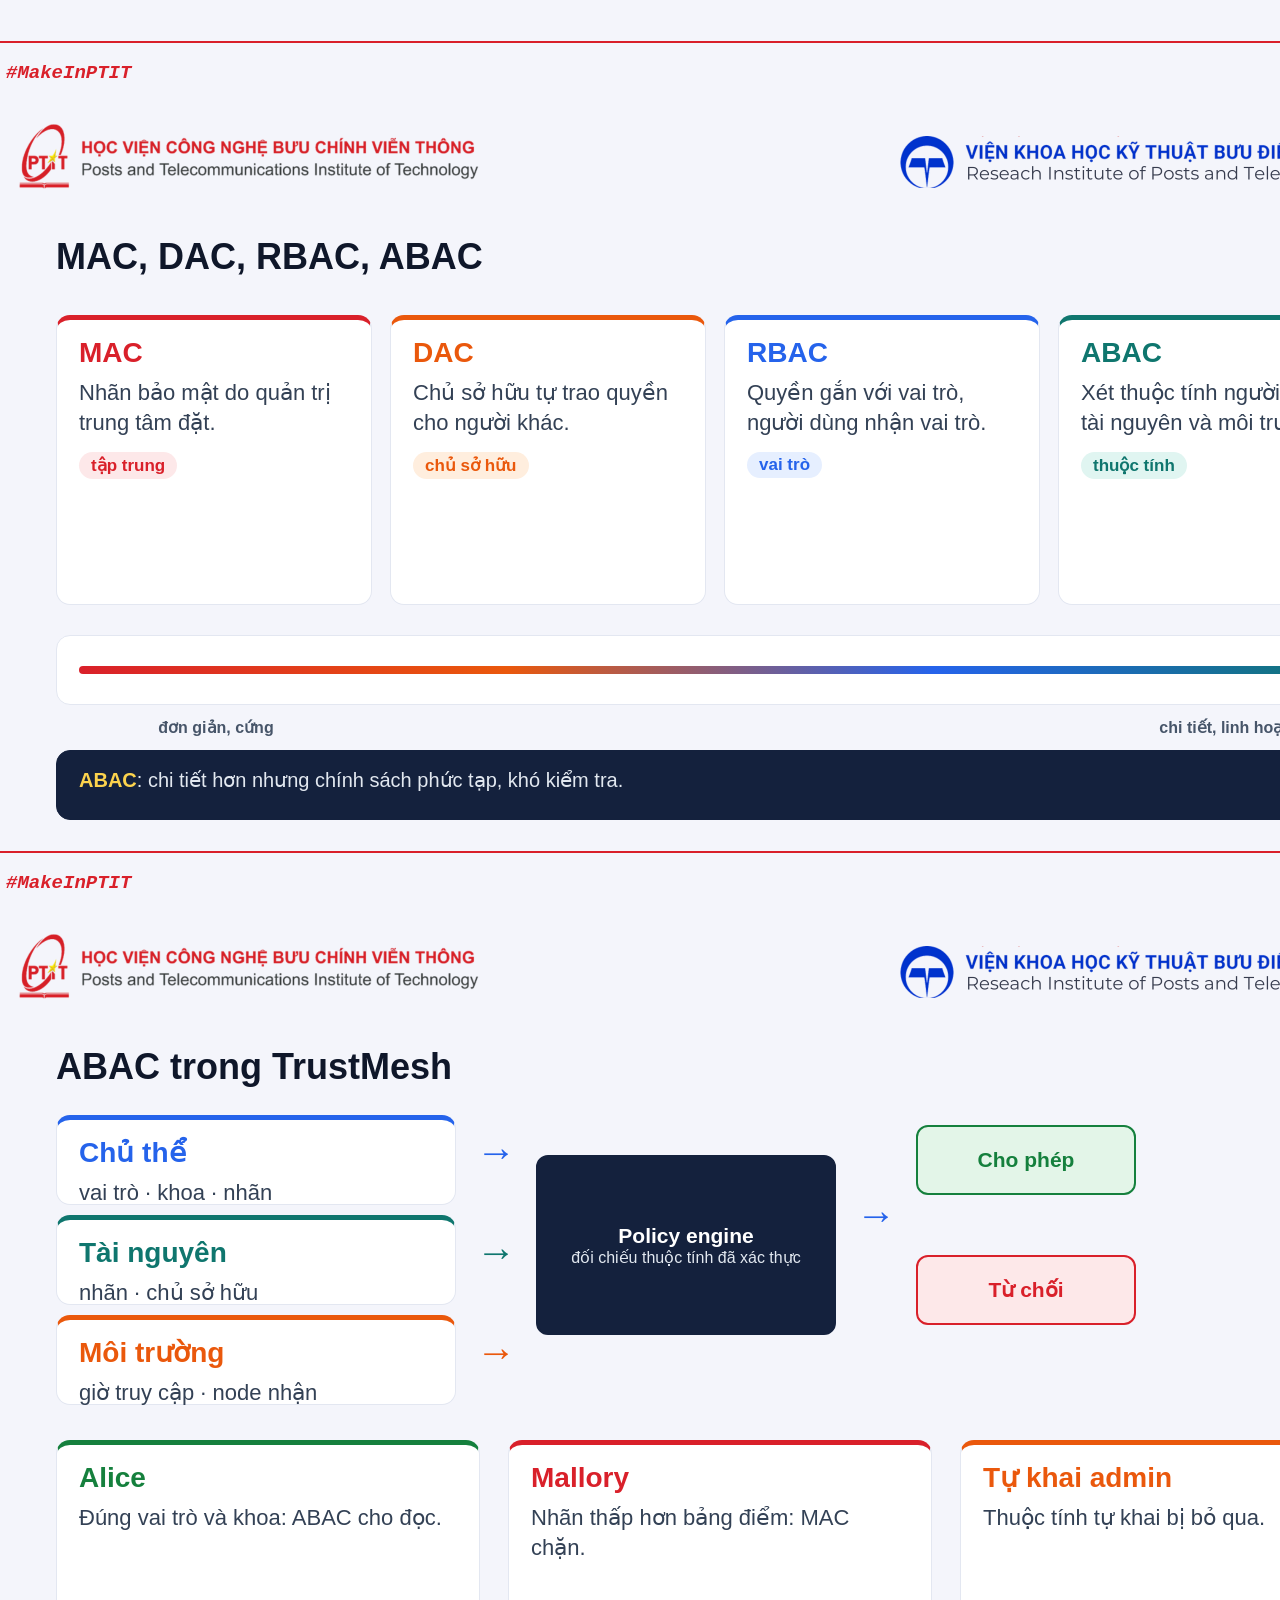
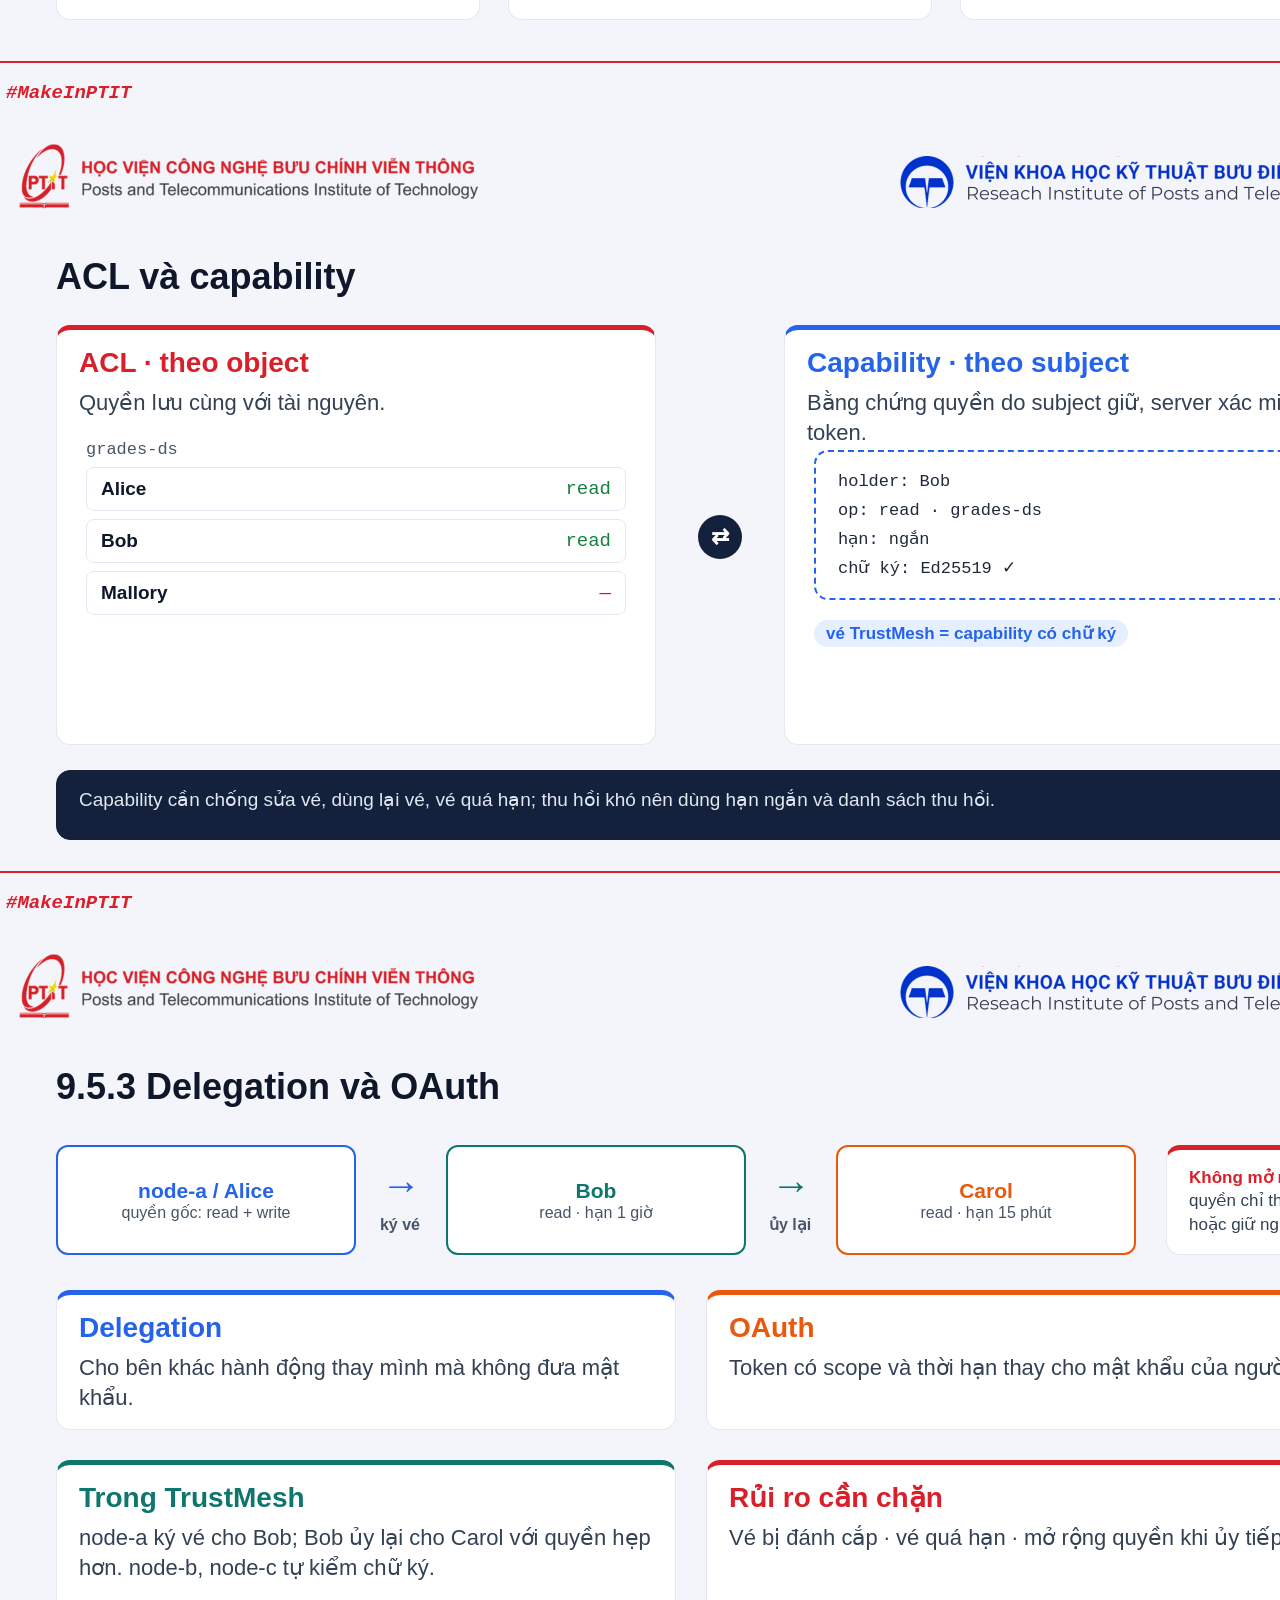
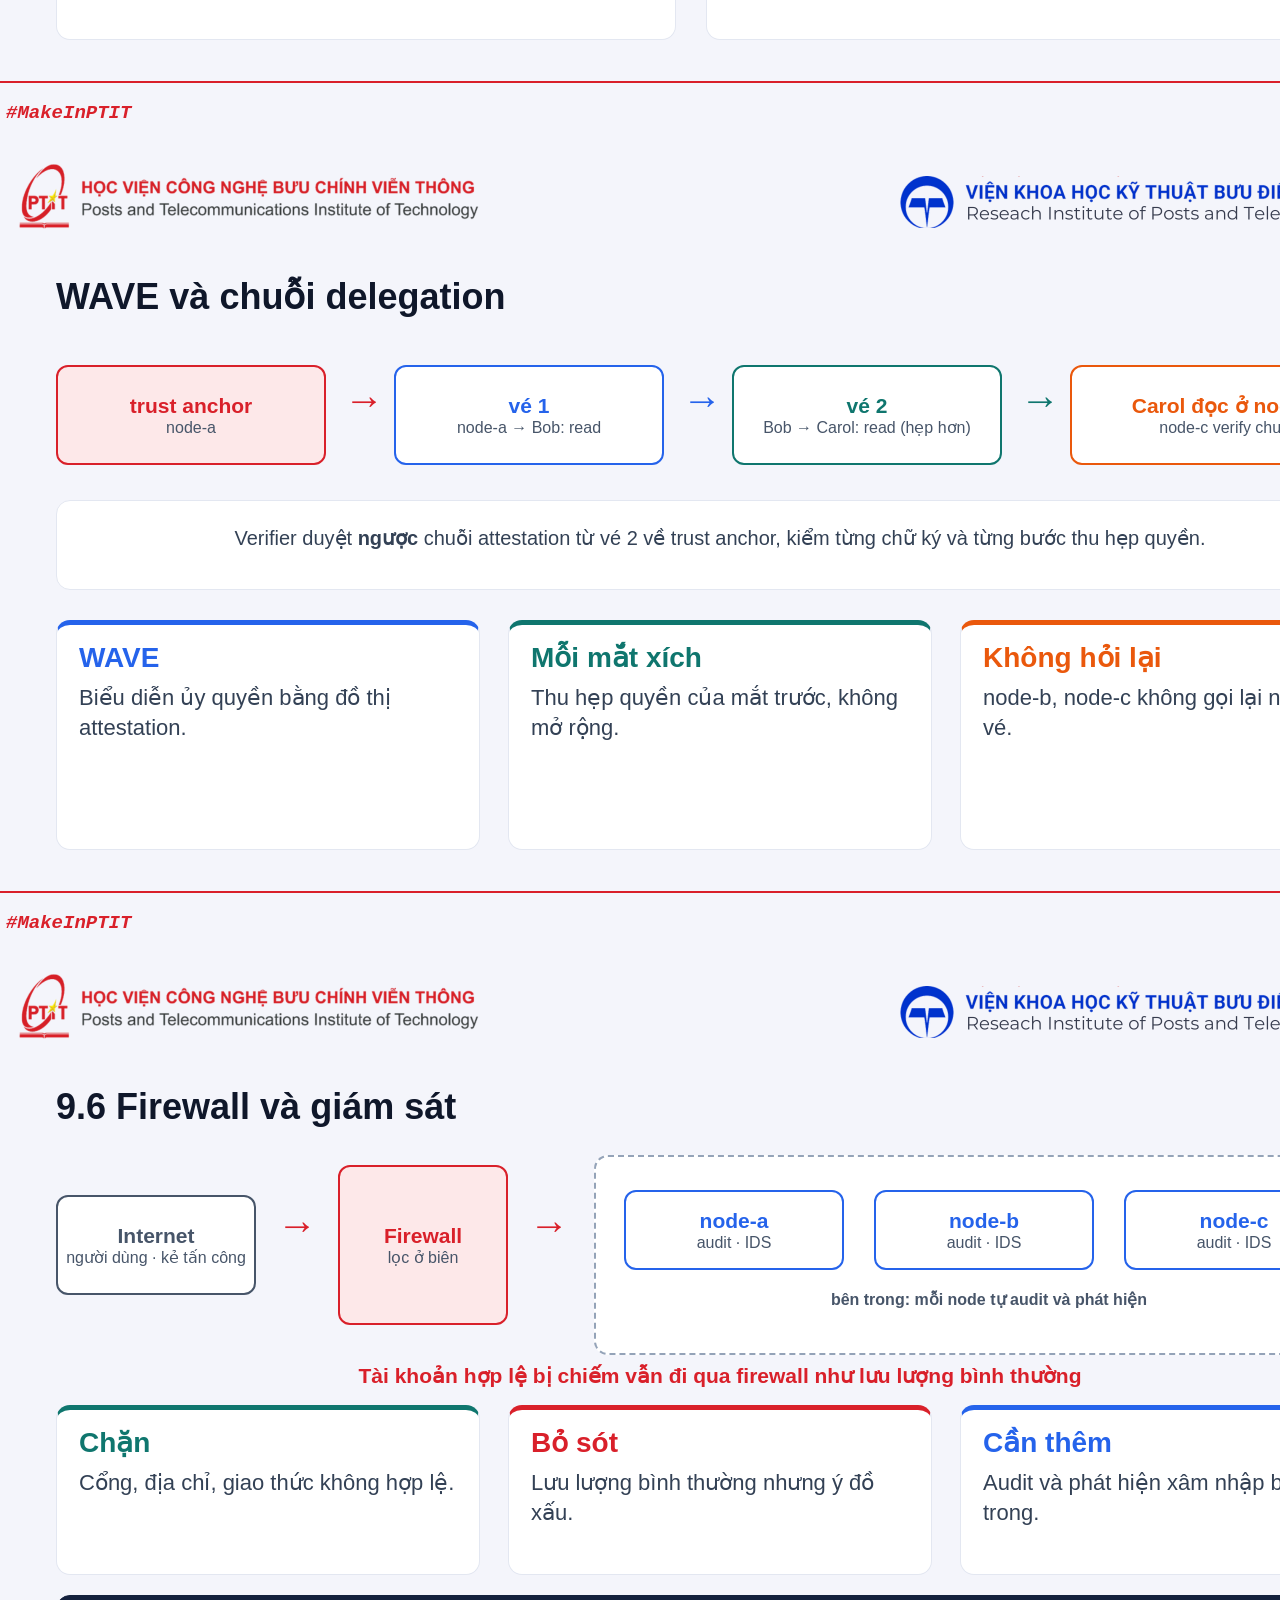
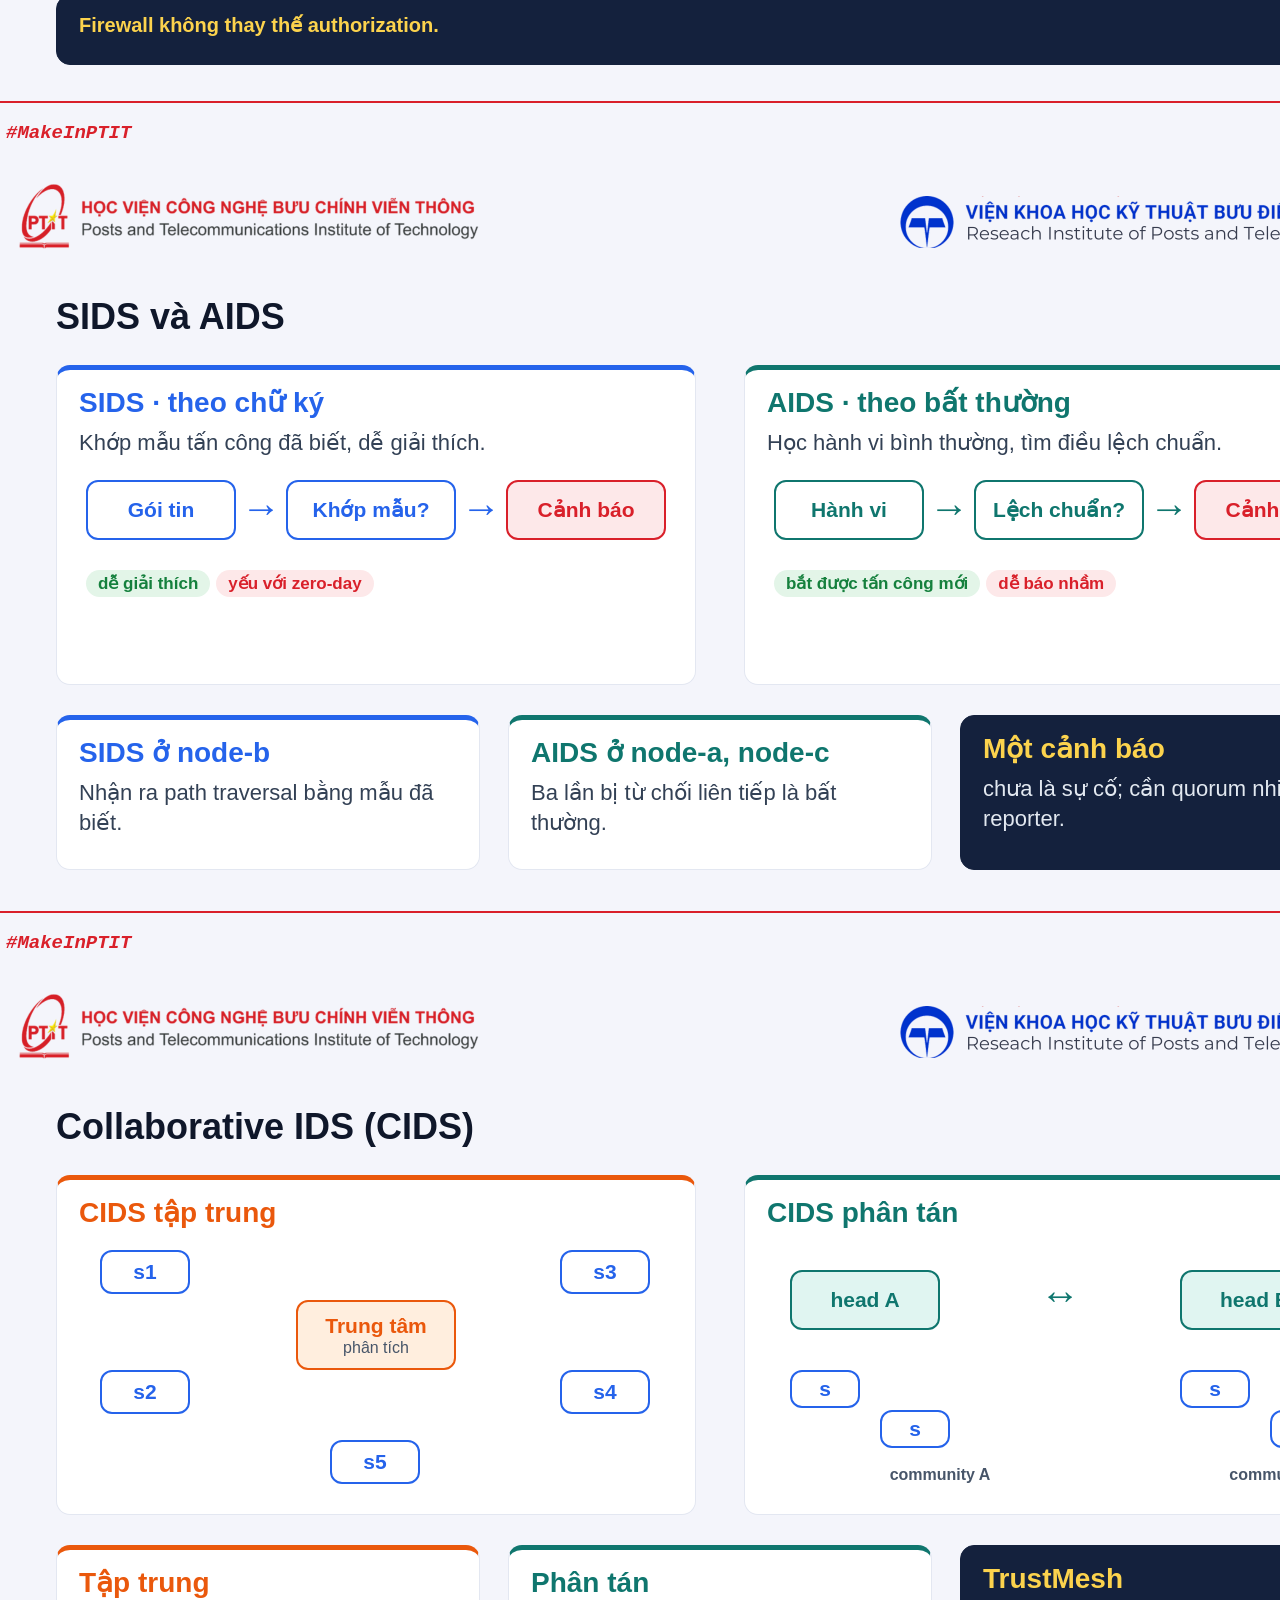
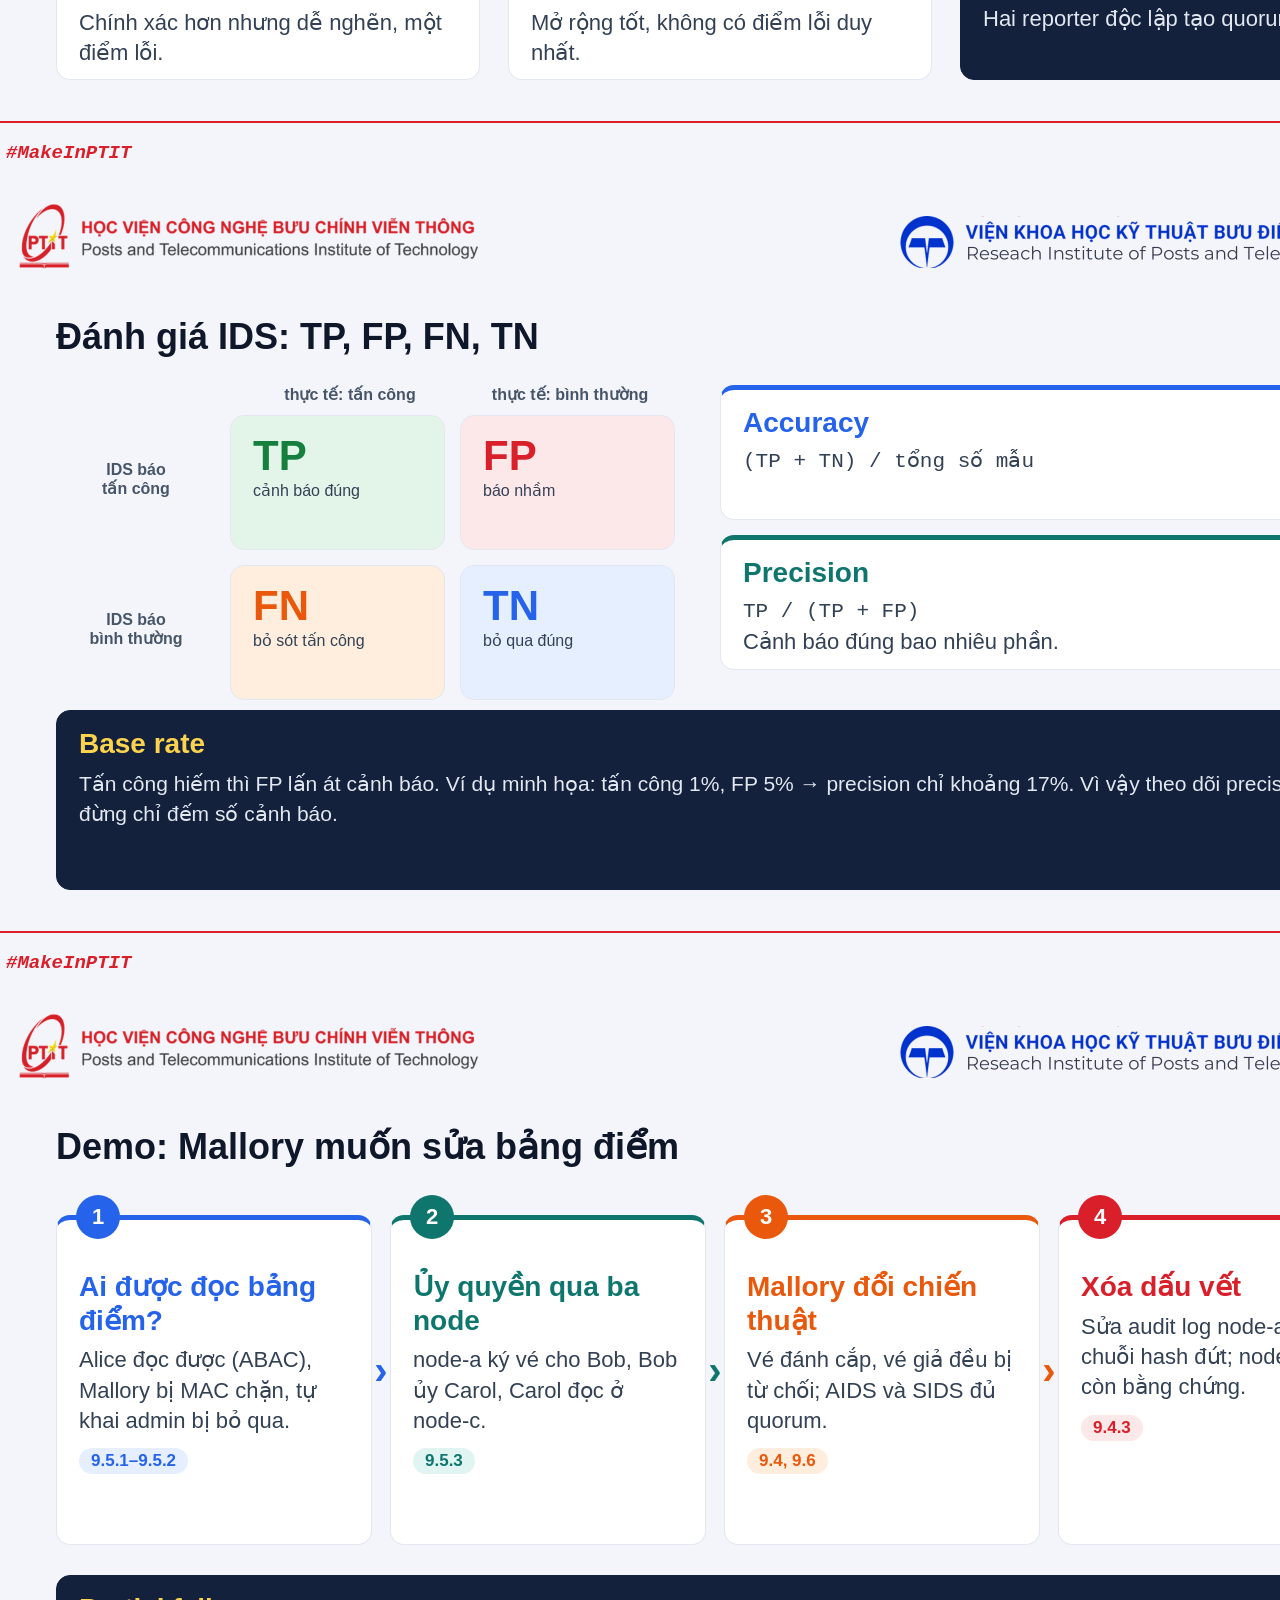
<file: output/slides/ptit/trustmesh-ptit.html>
<!doctype html><html lang="vi"><meta charset="utf-8"><title>TrustMesh</title><style>
@page{size:1440px 810px;margin:0}
*{box-sizing:border-box}
body{margin:0;background:#888;font-family:Arial,Helvetica,sans-serif;color:#0f172a}
.s{width:1440px;height:810px;position:relative;background:#f4f5fb;overflow:hidden;page-break-after:always}
.s.w{background:#fff}
.hd{position:absolute;left:0;top:0;width:1440px;height:128px}
.t{position:absolute;left:56px;top:136px;font-size:36px;font-weight:700;color:#0f172a;}
.ln{position:absolute;left:0;top:751px;width:1440px;height:2px;background:#d9202a}
.mk{position:absolute;left:6px;top:772px;font:italic 700 19px Courier New,monospace;color:#d9202a}
.nb{position:absolute;left:1294px;top:740px;width:48px;height:70px;background:#d9202a;color:#fff;font:400 20px Arial,sans-serif;text-align:center;padding-top:17px}
.c{position:absolute;background:#fff;border:1px solid #e3e7f1;border-radius:14px;padding:16px 22px}
.c h3{margin:0 0 8px;font-size:28px;line-height:1.2}
.c p{margin:0;font-size:22px;line-height:1.38;color:#334155}
.c.k{border-top:5px solid var(--a)}
.c.d{background:#14213d;border-color:#14213d;color:#fff}
.c.d p{color:#e2e8f0}
.c.d h3{color:#fcd34d}
.c.r{background:#d9202a;border-color:#d9202a;color:#fff}
.c.r p{color:#fff}
.p{display:inline-block;padding:3px 12px;border-radius:999px;font-size:17px;font-weight:700;background:var(--b);color:var(--a);margin:0 6px 4px 0}
.ar{position:absolute;font-size:40px;font-weight:700;text-align:center;line-height:1}
.lb{position:absolute;font-size:16px;font-weight:700;color:#475569;text-align:center;line-height:1.2}
.nd{position:absolute;border-radius:12px;background:#fff;border:2px solid var(--a);color:var(--a);font-weight:700;font-size:21px;text-align:center;display:flex;align-items:center;justify-content:center;flex-direction:column;line-height:1.2}
.nd small{font-weight:400;font-size:16px;color:#475569}
.cir{position:absolute;width:44px;height:44px;border-radius:50%;background:var(--a);color:#fff;font-weight:700;font-size:22px;display:flex;align-items:center;justify-content:center}
.mono{font-family:Courier New,monospace}
.hl{height:8px;border-radius:4px;background:var(--a)}
</style><body><section class="s w"><img class="hd" src="header_cover.png"><div style="position:absolute;left:0;top:215px;width:1440px;text-align:center"><div style="font-size:58px;font-weight:700;color:#d9202a">TrustMesh</div><div style="font-size:34px;font-weight:700;color:#d9202a;margin-top:14px">Trust, Authorization và Monitoring trong hệ phân tán</div><div style="font-size:26px;font-weight:700;color:#d9202a;margin-top:10px">Chương 9.4–9.7</div></div><div style="position:absolute;left:0;top:570px;width:1440px;height:240px;background:#d9202a"></div><div style="position:absolute;right:70px;top:650px;text-align:right;font:italic 700 24px/1.6 Courier New,monospace;color:#fff">Vũ Văn Hùng<br>Hoàng Văn Huynh - B23DCCC086</div></section><section class="s "><img class="hd" src="header.png"><div class="t">Nội dung trình bày</div><div class="c k" style="left:56px;top:215px;width:424px;height:250px;--a:#d9202a;"><h3 style="color:#d9202a">Trust</h3><p>Byzantine, 3k+1, Sybil, hash chain và blockchain.</p><div style="margin-top:14px"><span class="p" style="--a:#d9202a;--b:#fde8e9">9.4</span><span class="p" style="--a:#475569;--b:#eef1f7">Vũ Văn Hùng</span></div></div><div class="c k" style="left:508px;top:215px;width:424px;height:250px;--a:#2563eb;"><h3 style="color:#2563eb">Authorization</h3><p>Mô hình, MAC/DAC/RBAC/ABAC, ACL, capability, delegation.</p><div style="margin-top:14px"><span class="p" style="--a:#2563eb;--b:#e6efff">9.5</span><span class="p" style="--a:#475569;--b:#eef1f7">Hoàng Văn Huynh</span></div></div><div class="c k" style="left:960px;top:215px;width:424px;height:250px;--a:#0f766e;"><h3 style="color:#0f766e">Giám sát</h3><p>Firewall, SIDS/AIDS, CIDS, metrics, demo và kết luận.</p><div style="margin-top:14px"><span class="p" style="--a:#0f766e;--b:#e0f5f1">9.6–9.7</span><span class="p" style="--a:#475569;--b:#eef1f7">Huynh · Hùng</span></div></div><div class="c d" style="left:56px;top:495px;width:1328px;height:215px;"><h3>Câu hỏi xuyên suốt</h3><p><span style="font-size:24px">Khi các node không hoàn toàn tin nhau, hệ thống dựa vào cơ chế nào để cấp quyền và nhận ra tấn công?</span><div style="margin-top:22px;font-size:20px;color:#fcd34d;font-weight:700">Trust  →  Authorization  →  Monitoring</div></p></div><div class="ln"></div><div class="mk">#MakeInPTIT</div><div class="nb">2</div></section><section class="s "><img class="hd" src="header.png"><div class="t">Ví dụ xuyên suốt: Mallory muốn sửa bảng điểm</div><div class="c" style="left:56px;top:205px;width:1328px;height:250px;"></div><div class="nd" style="left:190px;top:235px;width:220px;height:80px;--a:#2563eb;background:#fff;"><span>node-a</span><small style="">Ed25519 · audit · IDS</small></div><div class="mono" style="position:absolute;left:190px;top:325px;width:220px;text-align:center;font-size:16px;color:#475569">grades-ds</div><div class="ar" style="left:415px;top:245px;width:170px;color:#2563eb">↔</div><div class="nd" style="left:590px;top:235px;width:220px;height:80px;--a:#2563eb;background:#fff;"><span>node-b</span><small style="">Ed25519 · audit · IDS</small></div><div class="mono" style="position:absolute;left:590px;top:325px;width:220px;text-align:center;font-size:16px;color:#475569">grades-ds</div><div class="ar" style="left:815px;top:245px;width:170px;color:#2563eb">↔</div><div class="nd" style="left:990px;top:235px;width:220px;height:80px;--a:#2563eb;background:#fff;"><span>node-c</span><small style="">Ed25519 · audit · IDS</small></div><div class="mono" style="position:absolute;left:990px;top:325px;width:220px;text-align:center;font-size:16px;color:#475569">grades-ds</div><div style="position:absolute;left:110px;top:385px"><span class="p" style="--a:#15803d;--b:#e3f5e8">Alice: đọc hợp lệ</span></div><div style="position:absolute;left:410px;top:385px"><span class="p" style="--a:#2563eb;--b:#e6efff">Bob: được ủy quyền</span></div><div style="position:absolute;left:710px;top:385px"><span class="p" style="--a:#0f766e;--b:#e0f5f1">Carol: nhận quyền ủy</span></div><div style="position:absolute;left:1010px;top:385px"><span class="p" style="--a:#d9202a;--b:#fde8e9">Mallory: kẻ tấn công</span></div><div class="c k" style="left:56px;top:490px;width:424px;height:215px;--a:#d9202a;"><h3 style="color:#d9202a">Trust</h3><p>Vé và cảnh báo có chữ ký; khóa của peer được ghim.</p></div><div class="c k" style="left:508px;top:490px;width:424px;height:215px;--a:#2563eb;"><h3 style="color:#2563eb">Authorization</h3><p>MAC và ABAC, vé do node ký, mặc định từ chối.</p></div><div class="c k" style="left:960px;top:490px;width:424px;height:215px;--a:#0f766e;"><h3 style="color:#0f766e">Monitoring</h3><p>Audit hash chain, AIDS/SIDS ở từng node, quorum hai reporter.</p></div><div class="ln"></div><div class="mk">#MakeInPTIT</div><div class="nb">3</div></section><section class="s "><img class="hd" src="header.png"><div class="t">9.4 Trust: chọn bằng chứng nào được chấp nhận</div><div class="nd" style="left:56px;top:215px;width:380px;height:120px;--a:#d9202a;background:#fff;"><span>Node · đường truyền · phần mềm</span><small style="">đều có thể sai hoặc bị chiếm</small></div><div class="ar" style="left:446px;top:240px;width:60px;color:#2563eb">→</div><div class="nd" style="left:516px;top:215px;width:408px;height:120px;--a:#2563eb;background:#fff;"><span>Bằng chứng</span><small style="">chữ ký số, hash, khóa công khai đã biết trước</small></div><div class="ar" style="left:934px;top:240px;width:60px;color:#2563eb">→</div><div class="nd" style="left:1004px;top:215px;width:380px;height:120px;--a:#0f766e;background:#fff;"><span>Chấp nhận / từ chối</span><small style="">tin cả nhóm, không tin từng node</small></div><div class="c k" style="left:56px;top:365px;width:424px;height:190px;--a:#d9202a;"><h3 style="color:#d9202a">Node nói dối</h3><p>Gửi giá trị mâu thuẫn cho từng peer.</p><div style="margin-top:10px"><span class="p" style="--a:#d9202a;--b:#fde8e9">9.4.1</span></div></div><div class="c k" style="left:508px;top:365px;width:424px;height:190px;--a:#ea580c;"><h3 style="color:#ea580c">Nhiều node giả</h3><p>Một kẻ tạo nhiều danh tính để chiếm đa số.</p><div style="margin-top:10px"><span class="p" style="--a:#ea580c;--b:#ffeede">9.4.2</span></div></div><div class="c k" style="left:960px;top:365px;width:424px;height:190px;--a:#6d28d9;"><h3 style="color:#6d28d9">Sửa log</h3><p>Xóa hoặc đổi bản ghi cũ để che dấu vết.</p><div style="margin-top:10px"><span class="p" style="--a:#6d28d9;--b:#efe7fd">9.4.3</span></div></div><div class="c d" style="left:56px;top:585px;width:1328px;height:125px;"><h3>TrustMesh</h3><p>Mỗi node ghim khóa Ed25519 của peer, tự kiểm chữ ký trên vé và cảnh báo, không hỏi lại node đã ký.</p></div><div class="ln"></div><div class="mk">#MakeInPTIT</div><div class="nb">4</div></section><section class="s "><img class="hd" src="header.png"><div class="t">Byzantine: node có thể nói dối</div><div class="c" style="left:56px;top:205px;width:660px;height:330px;"></div><div class="nd" style="left:90px;top:330px;width:170px;height:80px;--a:#d9202a;background:#fde8e9;"><span>Node xấu</span><small style="">Byzantine</small></div><div class="ar" style="left:262px;top:295px;width:90px;color:#d9202a">↗</div><div class="ar" style="left:262px;top:370px;width:90px;color:#d9202a">↘</div><div class="nd" style="left:360px;top:250px;width:330px;height:70px;--a:#2563eb;background:#fff;"><span>peer 1 nhận: "đồng ý"</span></div><div class="nd" style="left:360px;top:410px;width:330px;height:70px;--a:#2563eb;background:#fff;"><span>peer 2 nhận: "từ chối"</span></div><div class="lb" style="left:70px;top:440px;width:260px">gửi hai giá trị khác nhau cho từng peer</div><div class="lb" style="left:360px;top:490px;width:330px">node trung thực nhận dữ liệu mâu thuẫn</div><div class="c k" style="left:746px;top:205px;width:638px;height:100px;--a:#0f766e;"><h3 style="color:#0f766e">Crash</h3><p>Node dừng hẳn, không trả lời nữa.</p><div style="position:absolute;right:22px;top:18px"><span class="p" style="--a:#0f766e;--b:#e0f5f1">nhẹ</span></div></div><div class="c k" style="left:746px;top:317px;width:638px;height:100px;--a:#ea580c;"><h3 style="color:#ea580c">Omission</h3><p>Node mất hoặc bỏ qua một số thông điệp.</p><div style="position:absolute;right:22px;top:18px"><span class="p" style="--a:#ea580c;--b:#ffeede">vừa</span></div></div><div class="c k" style="left:746px;top:429px;width:638px;height:100px;--a:#d9202a;"><h3 style="color:#d9202a">Byzantine</h3><p>Node gửi giá trị tùy ý, kể cả mâu thuẫn.</p><div style="position:absolute;right:22px;top:18px"><span class="p" style="--a:#d9202a;--b:#fde8e9">nặng nhất</span></div></div><div class="c d" style="left:56px;top:560px;width:1328px;height:150px;"><h3>Cách chống</h3><p>Nhân bản và biểu quyết đa số; ký thông điệp để lộ mâu thuẫn. Không tin một node, tin đa số trung thực.</p></div><div class="ln"></div><div class="mk">#MakeInPTIT</div><div class="nb">5</div></section><section class="s "><img class="hd" src="header.png"><div class="t">Giới hạn n ≥ 3k + 1</div><div class="c k" style="left:56px;top:205px;width:470px;height:330px;--a:#d9202a;"><div style="text-align:center;font-size:76px;font-weight:700;color:#d9202a;margin-top:28px" class="mono">n ≥ 3k+1</div><p style="margin-top:22px;font-size:20px"><b>n</b>: tổng số node trong nhóm<br><b>k</b>: số node xấu tối đa hệ thống chịu được<br><b>quorum</b>: cần n − k phản hồi khớp nhau</p></div><div class="c" style="left:556px;top:205px;width:828px;height:330px;"><h3 style="color:#0f172a">Cần bao nhiêu node?</h3><div style="display:flex;align-items:center;margin:14px 0"><b style="width:80px;font-size:20px">k = 0</b><b class="mono" style="width:100px;font-size:20px;color:#d9202a">n ≥ 1</b><div><span style="display:inline-block;width:20px;height:20px;border-radius:50%;background:#2563eb;margin-right:5px"></span></div></div><div style="display:flex;align-items:center;margin:14px 0"><b style="width:80px;font-size:20px">k = 1</b><b class="mono" style="width:100px;font-size:20px;color:#d9202a">n ≥ 4</b><div><span style="display:inline-block;width:20px;height:20px;border-radius:50%;background:#2563eb;margin-right:5px"></span><span style="display:inline-block;width:20px;height:20px;border-radius:50%;background:#2563eb;margin-right:5px"></span><span style="display:inline-block;width:20px;height:20px;border-radius:50%;background:#2563eb;margin-right:5px"></span><span style="display:inline-block;width:20px;height:20px;border-radius:50%;background:#2563eb;margin-right:5px"></span></div></div><div style="display:flex;align-items:center;margin:14px 0"><b style="width:80px;font-size:20px">k = 2</b><b class="mono" style="width:100px;font-size:20px;color:#d9202a">n ≥ 7</b><div><span style="display:inline-block;width:20px;height:20px;border-radius:50%;background:#2563eb;margin-right:5px"></span><span style="display:inline-block;width:20px;height:20px;border-radius:50%;background:#2563eb;margin-right:5px"></span><span style="display:inline-block;width:20px;height:20px;border-radius:50%;background:#2563eb;margin-right:5px"></span><span style="display:inline-block;width:20px;height:20px;border-radius:50%;background:#2563eb;margin-right:5px"></span><span style="display:inline-block;width:20px;height:20px;border-radius:50%;background:#2563eb;margin-right:5px"></span><span style="display:inline-block;width:20px;height:20px;border-radius:50%;background:#2563eb;margin-right:5px"></span><span style="display:inline-block;width:20px;height:20px;border-radius:50%;background:#2563eb;margin-right:5px"></span></div></div><div style="display:flex;align-items:center;margin:14px 0"><b style="width:80px;font-size:20px">k = 3</b><b class="mono" style="width:100px;font-size:20px;color:#d9202a">n ≥ 10</b><div><span style="display:inline-block;width:16px;height:16px;border-radius:50%;background:#2563eb;margin-right:5px"></span><span style="display:inline-block;width:16px;height:16px;border-radius:50%;background:#2563eb;margin-right:5px"></span><span style="display:inline-block;width:16px;height:16px;border-radius:50%;background:#2563eb;margin-right:5px"></span><span style="display:inline-block;width:16px;height:16px;border-radius:50%;background:#2563eb;margin-right:5px"></span><span style="display:inline-block;width:16px;height:16px;border-radius:50%;background:#2563eb;margin-right:5px"></span><span style="display:inline-block;width:16px;height:16px;border-radius:50%;background:#2563eb;margin-right:5px"></span><span style="display:inline-block;width:16px;height:16px;border-radius:50%;background:#2563eb;margin-right:5px"></span><span style="display:inline-block;width:16px;height:16px;border-radius:50%;background:#2563eb;margin-right:5px"></span><span style="display:inline-block;width:16px;height:16px;border-radius:50%;background:#2563eb;margin-right:5px"></span><span style="display:inline-block;width:16px;height:16px;border-radius:50%;background:#2563eb;margin-right:5px"></span></div></div></div><div class="c d" style="left:56px;top:565px;width:650px;height:145px;"><h3>Vì sao 3k + 1</h3><p>Node xấu có thể im lặng hoặc nói dối; phần còn lại vẫn phải thắng đa số.</p></div><div class="c k" style="left:736px;top:565px;width:648px;height:145px;--a:#d9202a;"><h3 style="color:#d9202a">TrustMesh: n = 3</h3><p>Byzantine chịu được k = 0, chưa đủ. Dùng chữ ký và quorum 2 reporter độc lập cho cảnh báo.</p></div><div class="ln"></div><div class="mk">#MakeInPTIT</div><div class="nb">6</div></section><section class="s "><img class="hd" src="header.png"><div class="t">Sybil: nhiều danh tính giả</div><div class="c" style="left:56px;top:205px;width:720px;height:330px;"></div><div class="nd" style="left:90px;top:340px;width:150px;height:80px;--a:#d9202a;background:#fde8e9;"><span>Kẻ tấn công</span></div><div class="ar" style="left:240px;top:350px;width:70px;color:#d9202a">→</div><div class="nd" style="left:320px;top:240px;width:130px;height:60px;--a:#d9202a;background:#fde8e9;"><span>giả #1</span></div><div class="nd" style="left:470px;top:240px;width:130px;height:60px;--a:#d9202a;background:#fde8e9;"><span>giả #2</span></div><div class="nd" style="left:320px;top:370px;width:130px;height:60px;--a:#d9202a;background:#fde8e9;"><span>giả #3</span></div><div class="nd" style="left:470px;top:370px;width:130px;height:60px;--a:#d9202a;background:#fde8e9;"><span>giả #4</span></div><div class="nd" style="left:620px;top:240px;width:130px;height:60px;--a:#2563eb;background:#fff;"><span>node A</span></div><div class="nd" style="left:620px;top:330px;width:130px;height:60px;--a:#2563eb;background:#fff;"><span>node B</span></div><div class="nd" style="left:620px;top:420px;width:130px;height:60px;--a:#2563eb;background:#fff;"><span>node C</span></div><div class="lb" style="left:320px;top:500px;width:260px">4 danh tính giả</div><div class="lb" style="left:610px;top:500px;width:150px">3 node thật</div><div class="c k" style="left:806px;top:205px;width:578px;height:100px;--a:#2563eb;"><h3 style="color:#2563eb">CA tập trung</h3><p>Cấp và ràng buộc danh tính.</p></div><div class="c k" style="left:806px;top:317px;width:578px;height:100px;--a:#ea580c;"><h3 style="color:#ea580c">Phi tập trung</h3><p>PoW, PoS hoặc reputation làm danh tính tốn kém.</p></div><div class="c k" style="left:806px;top:429px;width:578px;height:100px;--a:#0f766e;"><h3 style="color:#0f766e">TrustMesh</h3><p>Cụm đóng: chỉ khóa đã ghim mới được tham gia.</p></div><div class="c d" style="left:56px;top:565px;width:1328px;height:145px;"><h3>Hậu quả của Sybil</h3><p>Tăng quyền biểu quyết, cô lập node trung thực. Phá vỡ giả định mỗi danh tính là một thực thể.</p></div><div class="ln"></div><div class="mk">#MakeInPTIT</div><div class="nb">7</div></section><section class="s "><img class="hd" src="header.png"><div class="t">Hash chain và blockchain</div><div class="c k" style="left:56px;top:205px;width:380px;height:200px;--a:#2563eb;"><h3 style="color:#2563eb">Bản ghi #1</h3><p class="mono" style="font-size:17px">prev: 0000<br>data: điểm: 8.0<br>hash: a1f3</p></div><div class="ar" style="left:440px;top:280px;width:60px;color:#2563eb">→</div><div class="c k" style="left:508px;top:205px;width:380px;height:200px;--a:#d9202a;"><h3 style="color:#d9202a">Bản ghi #2</h3><p class="mono" style="font-size:17px">prev: a1f3<br>data: điểm: 10.0<br>hash: 9c7e</p><div style="margin-top:6px"><span class="p" style="--a:#d9202a;--b:#fde8e9">đã bị sửa → hash đổi</span></div></div><div class="ar" style="left:892px;top:280px;width:60px;color:#d9202a">→</div><div class="c k" style="left:960px;top:205px;width:380px;height:200px;--a:#d9202a;"><h3 style="color:#d9202a">Bản ghi #3</h3><p class="mono" style="font-size:17px">prev: b72d<br>data: điểm: 7.5<br>hash: e0c5</p><div style="margin-top:6px"><span class="p" style="--a:#d9202a;--b:#fde8e9">prev lệch → chuỗi đứt</span></div></div><div class="c k" style="left:56px;top:425px;width:424px;height:175px;--a:#2563eb;"><h3 style="color:#2563eb">Hash chain</h3><p>Mỗi bản ghi chứa hash của bản ghi trước; sửa một bản ghi làm các bản sau lệch.</p></div><div class="c k" style="left:508px;top:425px;width:424px;height:175px;--a:#0f766e;"><h3 style="color:#0f766e">Blockchain</h3><p>Hash chain nhân bản, đồng thuận giữa nhiều bên; khó sửa đồng thời mọi bản sao.</p></div><div class="c k" style="left:960px;top:425px;width:424px;height:175px;--a:#ea580c;"><h3 style="color:#ea580c">Giới hạn</h3><p>Chỉ phát hiện sửa, không ngăn được. Vẫn phải tin implementation và consensus.</p></div><div class="c d" style="left:56px;top:620px;width:1328px;height:90px;"><h3>TrustMesh</h3><p>Mallory sửa audit log của node-a: chuỗi hash đứt, node-b và node-c còn bằng chứng.</p></div><div class="ln"></div><div class="mk">#MakeInPTIT</div><div class="nb">8</div></section><section class="s "><img class="hd" src="header.png"><div class="t">Vì sao bảo mật phân tán khó</div><div class="c k" style="left:56px;top:215px;width:252px;height:300px;--a:#d9202a;"><h3 style="color:#d9202a;margin-top:44px">Đồng hồ</h3><p>Không có đồng hồ toàn cục chung.</p></div><div class="cir" style="left:76px;top:235px;--a:#d9202a">1</div><div class="c k" style="left:325px;top:215px;width:252px;height:300px;--a:#ea580c;"><h3 style="color:#ea580c;margin-top:44px">Lỗi riêng</h3><p>Một node hỏng, phần còn lại vẫn chạy.</p></div><div class="cir" style="left:345px;top:235px;--a:#ea580c">2</div><div class="c k" style="left:594px;top:215px;width:252px;height:300px;--a:#2563eb;"><h3 style="color:#2563eb;margin-top:44px">Mạng</h3><p>Thông điệp có thể trễ, mất hoặc đảo thứ tự.</p></div><div class="cir" style="left:614px;top:235px;--a:#2563eb">3</div><div class="c k" style="left:863px;top:215px;width:252px;height:300px;--a:#0f766e;"><h3 style="color:#0f766e;margin-top:44px">Đồng thời</h3><p>Nhiều tiến trình cùng truy cập dữ liệu chung.</p></div><div class="cir" style="left:883px;top:235px;--a:#0f766e">4</div><div class="c k" style="left:1132px;top:215px;width:252px;height:300px;--a:#6d28d9;"><h3 style="color:#6d28d9;margin-top:44px">Không điểm duy nhất</h3><p>Không có một cổng kiểm soát chung.</p></div><div class="cir" style="left:1152px;top:235px;--a:#6d28d9">5</div><div class="c d" style="left:56px;top:550px;width:1328px;height:160px;"><h3>Hệ quả cho bảo mật</h3><p>Chính sách phải được thực thi ở từng node; không thể dựa vào một cổng duy nhất hay một đồng hồ chung.</p></div><div class="ln"></div><div class="mk">#MakeInPTIT</div><div class="nb">9</div></section><section class="s "><img class="hd" src="header.png"><div class="t">9.5 Mô hình authorization</div><div class="nd" style="left:56px;top:235px;width:270px;height:110px;--a:#2563eb;background:#fff;"><span>Subject</span><small style="">người dùng · tiến trình</small></div><div class="ar" style="left:336px;top:255px;width:80px;color:#2563eb">→</div><div class="lb" style="left:332px;top:305px;width:90px">yêu cầu operation</div><div class="c d" style="left:426px;top:205px;width:400px;height:300px;"><h3 style="color:#fcd34d;text-align:center">Reference monitor</h3></div><div class="nd" style="left:456px;top:265px;width:150px;height:60px;--a:#2563eb;background:#fff;"><span>AuthN</span><small style="">là ai?</small></div><div class="ar" style="left:606px;top:270px;width:40px;color:#2563eb">→</div><div class="nd" style="left:646px;top:265px;width:150px;height:60px;--a:#d9202a;background:#fff;"><span>AuthZ</span><small style="">được làm gì?</small></div><div class="nd" style="left:476px;top:380px;width:300px;height:70px;--a:#0f766e;background:#fff;"><span>Chính sách (policy)</span></div><div class="ar" style="left:606px;top:330px;width:40px;color:#fff">↓</div><div class="ar" style="left:836px;top:255px;width:80px;color:#2563eb">→</div><div class="nd" style="left:926px;top:235px;width:270px;height:110px;--a:#0f766e;background:#fff;"><span>Object</span><small style="">bảng điểm grades-ds</small></div><div class="lb" style="left:920px;top:360px;width:290px">chỉ cho qua khi chính sách cho phép</div><div class="c k" style="left:56px;top:535px;width:424px;height:175px;--a:#d9202a;"><h3 style="color:#d9202a">Chống sửa đổi</h3><p>Kẻ tấn công không thể đổi reference monitor.</p></div><div class="c k" style="left:508px;top:535px;width:424px;height:175px;--a:#2563eb;"><h3 style="color:#2563eb">Không thể bị bỏ qua</h3><p>Mọi đường truy cập đều đi qua.</p></div><div class="c k" style="left:960px;top:535px;width:424px;height:175px;--a:#0f766e;"><h3 style="color:#0f766e">Đủ nhỏ để kiểm chứng</h3><p>Fail-safe default: không khớp thì từ chối.</p></div><div class="ln"></div><div class="mk">#MakeInPTIT</div><div class="nb">10</div></section><section class="s "><img class="hd" src="header.png"><div class="t">MAC, DAC, RBAC, ABAC</div><div class="c k" style="left:56px;top:215px;width:316px;height:290px;--a:#d9202a;"><h3 style="color:#d9202a">MAC</h3><p>Nhãn bảo mật do quản trị trung tâm đặt.</p><div style="margin-top:14px"><span class="p" style="--a:#d9202a;--b:#fde8e9">tập trung</span></div></div><div class="c k" style="left:390px;top:215px;width:316px;height:290px;--a:#ea580c;"><h3 style="color:#ea580c">DAC</h3><p>Chủ sở hữu tự trao quyền cho người khác.</p><div style="margin-top:14px"><span class="p" style="--a:#ea580c;--b:#ffeede">chủ sở hữu</span></div></div><div class="c k" style="left:724px;top:215px;width:316px;height:290px;--a:#2563eb;"><h3 style="color:#2563eb">RBAC</h3><p>Quyền gắn với vai trò, người dùng nhận vai trò.</p><div style="margin-top:14px"><span class="p" style="--a:#2563eb;--b:#e6efff">vai trò</span></div></div><div class="c k" style="left:1058px;top:215px;width:316px;height:290px;--a:#0f766e;"><h3 style="color:#0f766e">ABAC</h3><p>Xét thuộc tính người dùng, tài nguyên và môi trường.</p><div style="margin-top:14px"><span class="p" style="--a:#0f766e;--b:#e0f5f1">thuộc tính</span></div></div><div class="c" style="left:56px;top:535px;width:1328px;height:70px;"><div class="hl" style="background:linear-gradient(90deg,#d9202a,#ea580c,#2563eb,#0f766e);margin-top:14px"></div></div><div class="lb" style="left:66px;top:618px;width:300px">đơn giản, cứng</div><div class="lb" style="left:1074px;top:618px;width:300px">chi tiết, linh hoạt</div><div class="c d" style="left:56px;top:650px;width:1328px;height:70px;"><p style="font-size:20px"><b style="color:#fcd34d">ABAC</b>: chi tiết hơn nhưng chính sách phức tạp, khó kiểm tra.</p></div><div class="ln"></div><div class="mk">#MakeInPTIT</div><div class="nb">11</div></section><section class="s "><img class="hd" src="header.png"><div class="t">ABAC trong TrustMesh</div><div class="c k" style="left:56px;top:205px;width:400px;height:90px;--a:#2563eb;"><h3 style="color:#2563eb">Chủ thể</h3><p>vai trò · khoa · nhãn</p></div><div class="ar" style="left:466px;top:222px;width:60px;color:#2563eb">→</div><div class="c k" style="left:56px;top:305px;width:400px;height:90px;--a:#0f766e;"><h3 style="color:#0f766e">Tài nguyên</h3><p>nhãn · chủ sở hữu</p></div><div class="ar" style="left:466px;top:322px;width:60px;color:#0f766e">→</div><div class="c k" style="left:56px;top:405px;width:400px;height:90px;--a:#ea580c;"><h3 style="color:#ea580c">Môi trường</h3><p>giờ truy cập · node nhận</p></div><div class="ar" style="left:466px;top:422px;width:60px;color:#ea580c">→</div><div class="nd" style="left:536px;top:245px;width:300px;height:180px;--a:#14213d;background:#14213d;color:#fff;"><span>Policy engine</span><small style="color:#e2e8f0">đối chiếu thuộc tính đã xác thực</small></div><div class="ar" style="left:846px;top:285px;width:60px;color:#2563eb">→</div><div class="nd" style="left:916px;top:215px;width:220px;height:70px;--a:#15803d;background:#e3f5e8;"><span>Cho phép</span></div><div class="nd" style="left:916px;top:345px;width:220px;height:70px;--a:#d9202a;background:#fde8e9;"><span>Từ chối</span></div><div class="c k" style="left:56px;top:530px;width:424px;height:180px;--a:#15803d;"><h3 style="color:#15803d">Alice</h3><p>Đúng vai trò và khoa: ABAC cho đọc.</p></div><div class="c k" style="left:508px;top:530px;width:424px;height:180px;--a:#d9202a;"><h3 style="color:#d9202a">Mallory</h3><p>Nhãn thấp hơn bảng điểm: MAC chặn.</p></div><div class="c k" style="left:960px;top:530px;width:424px;height:180px;--a:#ea580c;"><h3 style="color:#ea580c">Tự khai admin</h3><p>Thuộc tính tự khai bị bỏ qua.</p></div><div class="ln"></div><div class="mk">#MakeInPTIT</div><div class="nb">12</div></section><section class="s "><img class="hd" src="header.png"><div class="t">ACL và capability</div><div class="c k" style="left:56px;top:205px;width:600px;height:420px;--a:#d9202a;"><h3 style="color:#d9202a">ACL · theo object</h3><p>Quyền lưu cùng với tài nguyên.</p></div><div class="" style="left:86px;top:320px;width:540px;height:230px;position:absolute;"><div class="mono" style="font-size:17px;color:#475569;margin-bottom:6px">grades-ds</div><div style="display:flex;justify-content:space-between;padding:10px 14px;border:1px solid #e3e7f1;border-radius:8px;margin:8px 0;font-size:19px"><b>Alice</b><span class="mono" style="color:#15803d">read</span></div><div style="display:flex;justify-content:space-between;padding:10px 14px;border:1px solid #e3e7f1;border-radius:8px;margin:8px 0;font-size:19px"><b>Bob</b><span class="mono" style="color:#15803d">read</span></div><div style="display:flex;justify-content:space-between;padding:10px 14px;border:1px solid #e3e7f1;border-radius:8px;margin:8px 0;font-size:19px"><b>Mallory</b><span class="mono" style="color:#d9202a">—</span></div></div><div class="c k" style="left:784px;top:205px;width:600px;height:420px;--a:#2563eb;"><h3 style="color:#2563eb">Capability · theo subject</h3><p>Bằng chứng quyền do subject giữ, server xác minh token.</p></div><div class="c" style="left:814px;top:330px;width:540px;height:150px;border:2px dashed #2563eb;"><div class="mono" style="font-size:17px;line-height:1.7;color:#1e293b">holder: Bob<br>op: read · grades-ds<br>hạn: ngắn<br>chữ ký: Ed25519 ✓</div></div><div style="position:absolute;left:814px;top:500px"><span class="p" style="--a:#2563eb;--b:#e6efff">vé TrustMesh = capability có chữ ký</span></div><div class="cir" style="left:698px;top:395px;--a:#14213d">⇄</div><div class="c d" style="left:56px;top:650px;width:1328px;height:70px;"><p style="font-size:19px">Capability cần chống sửa vé, dùng lại vé, vé quá hạn; thu hồi khó nên dùng hạn ngắn và danh sách thu hồi.</p></div><div class="ln"></div><div class="mk">#MakeInPTIT</div><div class="nb">13</div></section><section class="s "><img class="hd" src="header.png"><div class="t">9.5.3 Delegation và OAuth</div><div class="nd" style="left:56px;top:215px;width:300px;height:110px;--a:#2563eb;background:#fff;"><span>node-a / Alice</span><small style="">quyền gốc: read + write</small></div><div class="ar" style="left:366px;top:235px;width:70px;color:#2563eb">→</div><div class="lb" style="left:360px;top:285px;width:80px">ký vé</div><div class="nd" style="left:446px;top:215px;width:300px;height:110px;--a:#0f766e;background:#fff;"><span>Bob</span><small style="">read · hạn 1 giờ</small></div><div class="ar" style="left:756px;top:235px;width:70px;color:#0f766e">→</div><div class="lb" style="left:750px;top:285px;width:80px">ủy lại</div><div class="nd" style="left:836px;top:215px;width:300px;height:110px;--a:#ea580c;background:#fff;"><span>Carol</span><small style="">read · hạn 15 phút</small></div><div class="c k" style="left:1166px;top:215px;width:218px;height:110px;--a:#d9202a;"><p style="font-size:17px"><b style="color:#d9202a">Không mở rộng</b><br>quyền chỉ thu hẹp hoặc giữ nguyên</p></div><div class="c k" style="left:56px;top:360px;width:620px;height:140px;--a:#2563eb;"><h3 style="color:#2563eb">Delegation</h3><p>Cho bên khác hành động thay mình mà không đưa mật khẩu.</p></div><div class="c k" style="left:706px;top:360px;width:678px;height:140px;--a:#ea580c;"><h3 style="color:#ea580c">OAuth</h3><p>Token có scope và thời hạn thay cho mật khẩu của người dùng.</p></div><div class="c k" style="left:56px;top:530px;width:620px;height:180px;--a:#0f766e;"><h3 style="color:#0f766e">Trong TrustMesh</h3><p>node-a ký vé cho Bob; Bob ủy lại cho Carol với quyền hẹp hơn. node-b, node-c tự kiểm chữ ký.</p></div><div class="c k" style="left:706px;top:530px;width:678px;height:180px;--a:#d9202a;"><h3 style="color:#d9202a">Rủi ro cần chặn</h3><p>Vé bị đánh cắp · vé quá hạn · mở rộng quyền khi ủy tiếp.</p></div><div class="ln"></div><div class="mk">#MakeInPTIT</div><div class="nb">14</div></section><section class="s "><img class="hd" src="header.png"><div class="t">WAVE và chuỗi delegation</div><div class="nd" style="left:56px;top:225px;width:270px;height:100px;--a:#d9202a;background:#fde8e9;"><span>trust anchor</span><small style="">node-a</small></div><div class="ar" style="left:334px;top:240px;width:60px;color:#d9202a">→</div><div class="nd" style="left:394px;top:225px;width:270px;height:100px;--a:#2563eb;background:#fff;"><span>vé 1</span><small style="">node-a → Bob: read</small></div><div class="ar" style="left:672px;top:240px;width:60px;color:#2563eb">→</div><div class="nd" style="left:732px;top:225px;width:270px;height:100px;--a:#0f766e;background:#fff;"><span>vé 2</span><small style="">Bob → Carol: read (hẹp hơn)</small></div><div class="ar" style="left:1010px;top:240px;width:60px;color:#0f766e">→</div><div class="nd" style="left:1070px;top:225px;width:314px;height:100px;--a:#ea580c;background:#fff;"><span>Carol đọc ở node-c</span><small style="">node-c verify chuỗi</small></div><div class="c" style="left:56px;top:360px;width:1328px;height:90px;"><p style="font-size:20px;text-align:center;margin-top:8px">Verifier duyệt <b>ngược</b> chuỗi attestation từ vé 2 về trust anchor, kiểm từng chữ ký và từng bước thu hẹp quyền.</p></div><div class="c k" style="left:56px;top:480px;width:424px;height:230px;--a:#2563eb;"><h3 style="color:#2563eb">WAVE</h3><p>Biểu diễn ủy quyền bằng đồ thị attestation.</p></div><div class="c k" style="left:508px;top:480px;width:424px;height:230px;--a:#0f766e;"><h3 style="color:#0f766e">Mỗi mắt xích</h3><p>Thu hẹp quyền của mắt trước, không mở rộng.</p></div><div class="c k" style="left:960px;top:480px;width:424px;height:230px;--a:#ea580c;"><h3 style="color:#ea580c">Không hỏi lại</h3><p>node-b, node-c không gọi lại node cấp vé.</p></div><div class="ln"></div><div class="mk">#MakeInPTIT</div><div class="nb">15</div></section><section class="s "><img class="hd" src="header.png"><div class="t">9.6 Firewall và giám sát</div><div class="nd" style="left:56px;top:245px;width:200px;height:100px;--a:#475569;background:#fff;"><span>Internet</span><small style="">người dùng · kẻ tấn công</small></div><div class="ar" style="left:262px;top:255px;width:70px;color:#d9202a">→</div><div class="nd" style="left:338px;top:215px;width:170px;height:160px;--a:#d9202a;background:#fde8e9;"><span>Firewall</span><small style="">lọc ở biên</small></div><div class="ar" style="left:514px;top:255px;width:70px;color:#d9202a">→</div><div class="c" style="left:594px;top:205px;width:790px;height:200px;border:2px dashed #94a3b8;"></div><div class="nd" style="left:624px;top:240px;width:220px;height:80px;--a:#2563eb;background:#fff;"><span>node-a</span><small style="">audit · IDS</small></div><div class="nd" style="left:874px;top:240px;width:220px;height:80px;--a:#2563eb;background:#fff;"><span>node-b</span><small style="">audit · IDS</small></div><div class="nd" style="left:1124px;top:240px;width:220px;height:80px;--a:#2563eb;background:#fff;"><span>node-c</span><small style="">audit · IDS</small></div><div class="lb" style="left:594px;top:340px;width:790px">bên trong: mỗi node tự audit và phát hiện</div><div style="position:absolute;left:56px;top:414px;width:1328px;text-align:center;font-size:21px;font-weight:700;color:#d9202a">Tài khoản hợp lệ bị chiếm vẫn đi qua firewall như lưu lượng bình thường</div><div class="c k" style="left:56px;top:455px;width:424px;height:170px;--a:#0f766e;"><h3 style="color:#0f766e">Chặn</h3><p>Cổng, địa chỉ, giao thức không hợp lệ.</p></div><div class="c k" style="left:508px;top:455px;width:424px;height:170px;--a:#d9202a;"><h3 style="color:#d9202a">Bỏ sót</h3><p>Lưu lượng bình thường nhưng ý đồ xấu.</p></div><div class="c k" style="left:960px;top:455px;width:424px;height:170px;--a:#2563eb;"><h3 style="color:#2563eb">Cần thêm</h3><p>Audit và phát hiện xâm nhập bên trong.</p></div><div class="c d" style="left:56px;top:645px;width:1328px;height:70px;"><p style="font-size:20px"><b style="color:#fcd34d">Firewall không thay thế authorization.</b></p></div><div class="ln"></div><div class="mk">#MakeInPTIT</div><div class="nb">16</div></section><section class="s "><img class="hd" src="header.png"><div class="t">SIDS và AIDS</div><div class="c k" style="left:56px;top:205px;width:640px;height:320px;--a:#2563eb;"><h3 style="color:#2563eb">SIDS · theo chữ ký</h3><p>Khớp mẫu tấn công đã biết, dễ giải thích.</p></div><div class="nd" style="left:86px;top:320px;width:150px;height:60px;--a:#2563eb;background:#fff;"><span>Gói tin</span></div><div class="ar" style="left:236px;top:328px;width:50px;color:#2563eb">→</div><div class="nd" style="left:286px;top:320px;width:170px;height:60px;--a:#2563eb;background:#fff;"><span>Khớp mẫu?</span></div><div class="ar" style="left:456px;top:328px;width:50px;color:#2563eb">→</div><div class="nd" style="left:506px;top:320px;width:160px;height:60px;--a:#d9202a;background:#fde8e9;"><span>Cảnh báo</span></div><div style="position:absolute;left:86px;top:410px"><span class="p" style="--a:#15803d;--b:#e3f5e8">dễ giải thích</span><span class="p" style="--a:#d9202a;--b:#fde8e9">yếu với zero-day</span></div><div class="c k" style="left:744px;top:205px;width:640px;height:320px;--a:#0f766e;"><h3 style="color:#0f766e">AIDS · theo bất thường</h3><p>Học hành vi bình thường, tìm điều lệch chuẩn.</p></div><div class="nd" style="left:774px;top:320px;width:150px;height:60px;--a:#0f766e;background:#fff;"><span>Hành vi</span></div><div class="ar" style="left:924px;top:328px;width:50px;color:#0f766e">→</div><div class="nd" style="left:974px;top:320px;width:170px;height:60px;--a:#0f766e;background:#fff;"><span>Lệch chuẩn?</span></div><div class="ar" style="left:1144px;top:328px;width:50px;color:#0f766e">→</div><div class="nd" style="left:1194px;top:320px;width:160px;height:60px;--a:#d9202a;background:#fde8e9;"><span>Cảnh báo</span></div><div style="position:absolute;left:774px;top:410px"><span class="p" style="--a:#15803d;--b:#e3f5e8">bắt được tấn công mới</span><span class="p" style="--a:#d9202a;--b:#fde8e9">dễ báo nhầm</span></div><div class="c k" style="left:56px;top:555px;width:424px;height:155px;--a:#2563eb;"><h3 style="color:#2563eb">SIDS ở node-b</h3><p>Nhận ra path traversal bằng mẫu đã biết.</p></div><div class="c k" style="left:508px;top:555px;width:424px;height:155px;--a:#0f766e;"><h3 style="color:#0f766e">AIDS ở node-a, node-c</h3><p>Ba lần bị từ chối liên tiếp là bất thường.</p></div><div class="c d" style="left:960px;top:555px;width:424px;height:155px;"><h3>Một cảnh báo</h3><p>chưa là sự cố; cần quorum nhiều reporter.</p></div><div class="ln"></div><div class="mk">#MakeInPTIT</div><div class="nb">17</div></section><section class="s "><img class="hd" src="header.png"><div class="t">Collaborative IDS (CIDS)</div><div class="c k" style="left:56px;top:205px;width:640px;height:340px;--a:#ea580c;"><h3 style="color:#ea580c">CIDS tập trung</h3></div><div class="nd" style="left:296px;top:330px;width:160px;height:70px;--a:#ea580c;background:#ffeede;"><span>Trung tâm</span><small style="">phân tích</small></div><div class="nd" style="left:100px;top:280px;width:90px;height:44px;--a:#2563eb;background:#fff;"><span>s1</span></div><div class="nd" style="left:100px;top:400px;width:90px;height:44px;--a:#2563eb;background:#fff;"><span>s2</span></div><div class="nd" style="left:560px;top:280px;width:90px;height:44px;--a:#2563eb;background:#fff;"><span>s3</span></div><div class="nd" style="left:560px;top:400px;width:90px;height:44px;--a:#2563eb;background:#fff;"><span>s4</span></div><div class="nd" style="left:330px;top:470px;width:90px;height:44px;--a:#2563eb;background:#fff;"><span>s5</span></div><div class="c k" style="left:744px;top:205px;width:640px;height:340px;--a:#0f766e;"><h3 style="color:#0f766e">CIDS phân tán</h3></div><div class="nd" style="left:790px;top:300px;width:150px;height:60px;--a:#0f766e;background:#e0f5f1;"><span>head A</span></div><div class="nd" style="left:1180px;top:300px;width:150px;height:60px;--a:#0f766e;background:#e0f5f1;"><span>head B</span></div><div class="ar" style="left:940px;top:305px;width:240px;color:#0f766e">↔</div><div class="nd" style="left:790px;top:400px;width:70px;height:38px;--a:#2563eb;background:#fff;"><span>s</span></div><div class="nd" style="left:880px;top:440px;width:70px;height:38px;--a:#2563eb;background:#fff;"><span>s</span></div><div class="nd" style="left:1180px;top:400px;width:70px;height:38px;--a:#2563eb;background:#fff;"><span>s</span></div><div class="nd" style="left:1270px;top:440px;width:70px;height:38px;--a:#2563eb;background:#fff;"><span>s</span></div><div class="lb" style="left:790px;top:495px;width:300px">community A</div><div class="lb" style="left:1180px;top:495px;width:200px">community B</div><div class="c k" style="left:56px;top:575px;width:424px;height:135px;--a:#ea580c;"><h3 style="color:#ea580c">Tập trung</h3><p>Chính xác hơn nhưng dễ nghẽn, một điểm lỗi.</p></div><div class="c k" style="left:508px;top:575px;width:424px;height:135px;--a:#0f766e;"><h3 style="color:#0f766e">Phân tán</h3><p>Mở rộng tốt, không có điểm lỗi duy nhất.</p></div><div class="c d" style="left:960px;top:575px;width:424px;height:135px;"><h3>TrustMesh</h3><p>Hai reporter độc lập tạo quorum.</p></div><div class="ln"></div><div class="mk">#MakeInPTIT</div><div class="nb">18</div></section><section class="s "><img class="hd" src="header.png"><div class="t">Đánh giá IDS: TP, FP, FN, TN</div><div class="lb" style="left:250px;top:205px;width:200px">thực tế: tấn công</div><div class="lb" style="left:470px;top:205px;width:200px">thực tế: bình thường</div><div class="c" style="left:230px;top:235px;width:215px;height:135px;background:#e3f5e8;"><div style="font-size:42px;font-weight:700;color:#15803d">TP</div><p style="font-size:16px">cảnh báo đúng</p></div><div class="c" style="left:460px;top:235px;width:215px;height:135px;background:#fde8e9;"><div style="font-size:42px;font-weight:700;color:#d9202a">FP</div><p style="font-size:16px">báo nhầm</p></div><div class="c" style="left:230px;top:385px;width:215px;height:135px;background:#ffeede;"><div style="font-size:42px;font-weight:700;color:#ea580c">FN</div><p style="font-size:16px">bỏ sót tấn công</p></div><div class="c" style="left:460px;top:385px;width:215px;height:135px;background:#e6efff;"><div style="font-size:42px;font-weight:700;color:#2563eb">TN</div><p style="font-size:16px">bỏ qua đúng</p></div><div class="lb" style="left:56px;top:280px;width:160px">IDS báo<br>tấn công</div><div class="lb" style="left:56px;top:430px;width:160px">IDS báo<br>bình thường</div><div class="c k" style="left:720px;top:205px;width:664px;height:135px;--a:#2563eb;"><h3 style="color:#2563eb">Accuracy</h3><p class="mono" style="font-size:21px">(TP + TN) / tổng số mẫu</p></div><div class="c k" style="left:720px;top:355px;width:664px;height:135px;--a:#0f766e;"><h3 style="color:#0f766e">Precision</h3><p class="mono" style="font-size:21px">TP / (TP + FP)</p><p>Cảnh báo đúng bao nhiêu phần.</p></div><div class="c d" style="left:56px;top:530px;width:1328px;height:180px;"><h3>Base rate</h3><p><span style="font-size:21px">Tấn công hiếm thì FP lấn át cảnh báo. Ví dụ minh họa: tấn công 1%, FP 5% → precision chỉ khoảng 17%. Vì vậy theo dõi precision, đừng chỉ đếm số cảnh báo.</span></p></div><div class="ln"></div><div class="mk">#MakeInPTIT</div><div class="nb">19</div></section><section class="s "><img class="hd" src="header.png"><div class="t">Demo: Mallory muốn sửa bảng điểm</div><div class="c k" style="left:56px;top:225px;width:316px;height:330px;--a:#2563eb;"><h3 style="color:#2563eb;margin-top:34px">Ai được đọc bảng điểm?</h3><p>Alice đọc được (ABAC), Mallory bị MAC chặn, tự khai admin bị bỏ qua.</p><div style="margin-top:12px"><span class="p" style="--a:#2563eb;--b:#e6efff">9.5.1–9.5.2</span></div></div><div class="cir" style="left:76px;top:205px;--a:#2563eb">1</div><div class="ar" style="left:372px;top:360px;width:18px;color:#2563eb">›</div><div class="c k" style="left:390px;top:225px;width:316px;height:330px;--a:#0f766e;"><h3 style="color:#0f766e;margin-top:34px">Ủy quyền qua ba node</h3><p>node-a ký vé cho Bob, Bob ủy Carol, Carol đọc ở node-c.</p><div style="margin-top:12px"><span class="p" style="--a:#0f766e;--b:#e0f5f1">9.5.3</span></div></div><div class="cir" style="left:410px;top:205px;--a:#0f766e">2</div><div class="ar" style="left:706px;top:360px;width:18px;color:#0f766e">›</div><div class="c k" style="left:724px;top:225px;width:316px;height:330px;--a:#ea580c;"><h3 style="color:#ea580c;margin-top:34px">Mallory đổi chiến thuật</h3><p>Vé đánh cắp, vé giả đều bị từ chối; AIDS và SIDS đủ quorum.</p><div style="margin-top:12px"><span class="p" style="--a:#ea580c;--b:#ffeede">9.4, 9.6</span></div></div><div class="cir" style="left:744px;top:205px;--a:#ea580c">3</div><div class="ar" style="left:1040px;top:360px;width:18px;color:#ea580c">›</div><div class="c k" style="left:1058px;top:225px;width:316px;height:330px;--a:#d9202a;"><h3 style="color:#d9202a;margin-top:34px">Xóa dấu vết</h3><p>Sửa audit log node-a, chuỗi hash đứt; node-b, c còn bằng chứng.</p><div style="margin-top:12px"><span class="p" style="--a:#d9202a;--b:#fde8e9">9.4.3</span></div></div><div class="cir" style="left:1078px;top:205px;--a:#d9202a">4</div><div class="c d" style="left:56px;top:585px;width:1328px;height:125px;"><h3>Partial failure</h3><p>Tắt node B, bấm R, chạy lại 1 → 4: hai node còn lại vẫn phục vụ.</p></div><div class="ln"></div><div class="mk">#MakeInPTIT</div><div class="nb">20</div></section><section class="s "><img class="hd" src="header.png"><div class="t">Kết luận 9.7</div><div class="c k" style="left:56px;top:215px;width:424px;height:230px;--a:#d9202a;"><h3 style="color:#d9202a">Trust</h3><p>Không loại bỏ nhu cầu kiểm chứng.</p></div><div class="c k" style="left:508px;top:215px;width:424px;height:230px;--a:#2563eb;"><h3 style="color:#2563eb">Authorization</h3><p>Mặc định từ chối, giới hạn delegation.</p></div><div class="c k" style="left:960px;top:215px;width:424px;height:230px;--a:#0f766e;"><h3 style="color:#0f766e">Monitoring</h3><p>Kết hợp nhiều điểm quan sát.</p></div><div class="c k" style="left:56px;top:475px;width:650px;height:235px;--a:#ea580c;"><h3 style="color:#ea580c">Partial failure</h3><p>Một node hỏng chỉ giảm năng lực, không dừng cả hệ thống.</p></div><div class="c d" style="left:736px;top:475px;width:648px;height:235px;"><h3>Thông điệp chính</h3><p>Một cơ chế đơn lẻ không đủ. Tin giả định về cả nhóm, và kiểm chứng từng bằng chứng.</p></div><div class="ln"></div><div class="mk">#MakeInPTIT</div><div class="nb">21</div></section><section class="s w"><img class="hd" src="header_cover.png"><div style="position:absolute;left:0;top:250px;width:1440px;text-align:center"><div style="font-size:54px;font-weight:700;color:#d9202a">Cảm ơn thầy và các bạn đã lắng nghe</div><div style="font-size:34px;font-weight:700;color:#d9202a;margin-top:16px">Hỏi đáp</div></div><div style="position:absolute;left:0;top:570px;width:1440px;height:240px;background:#d9202a"></div><div style="position:absolute;right:70px;top:650px;text-align:right;font:italic 700 24px/1.6 Courier New,monospace;color:#fff">Vũ Văn Hùng<br>Hoàng Văn Huynh - B23DCCC086</div></section></body></html>
</file>
